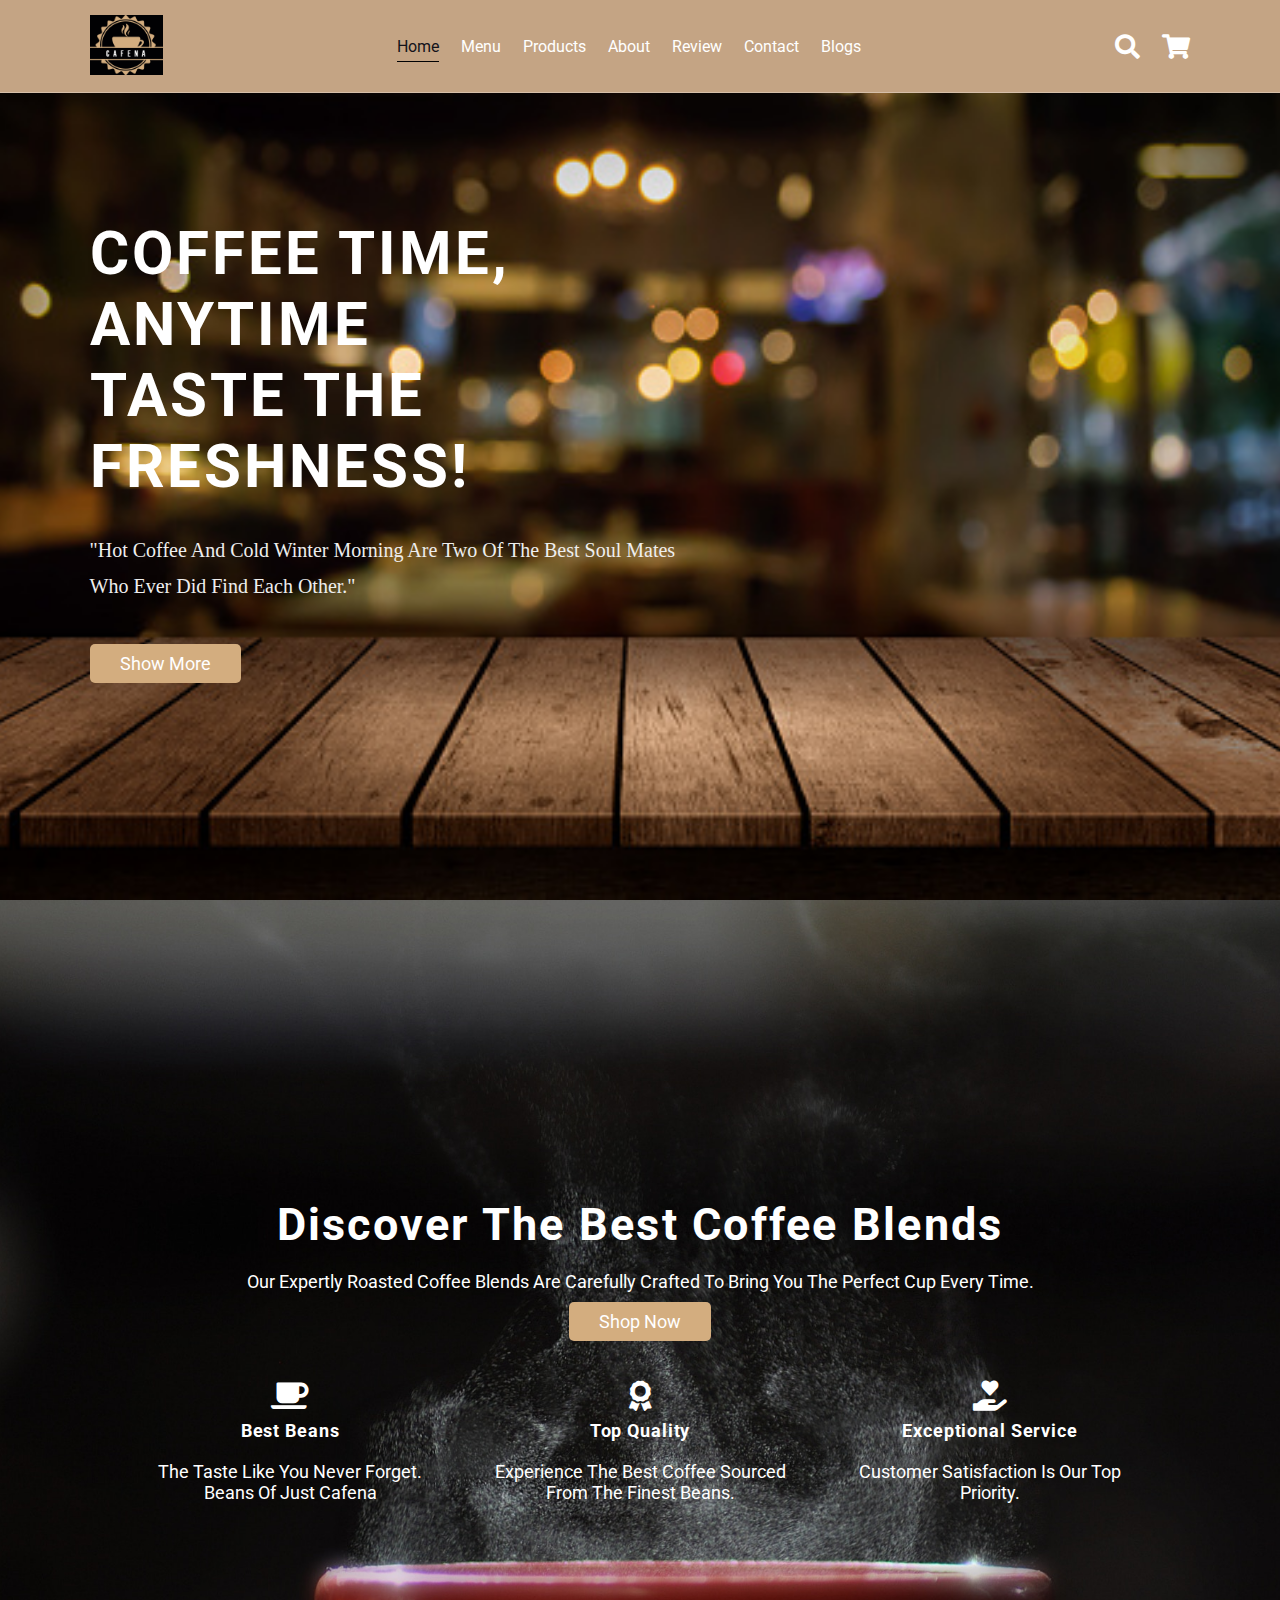
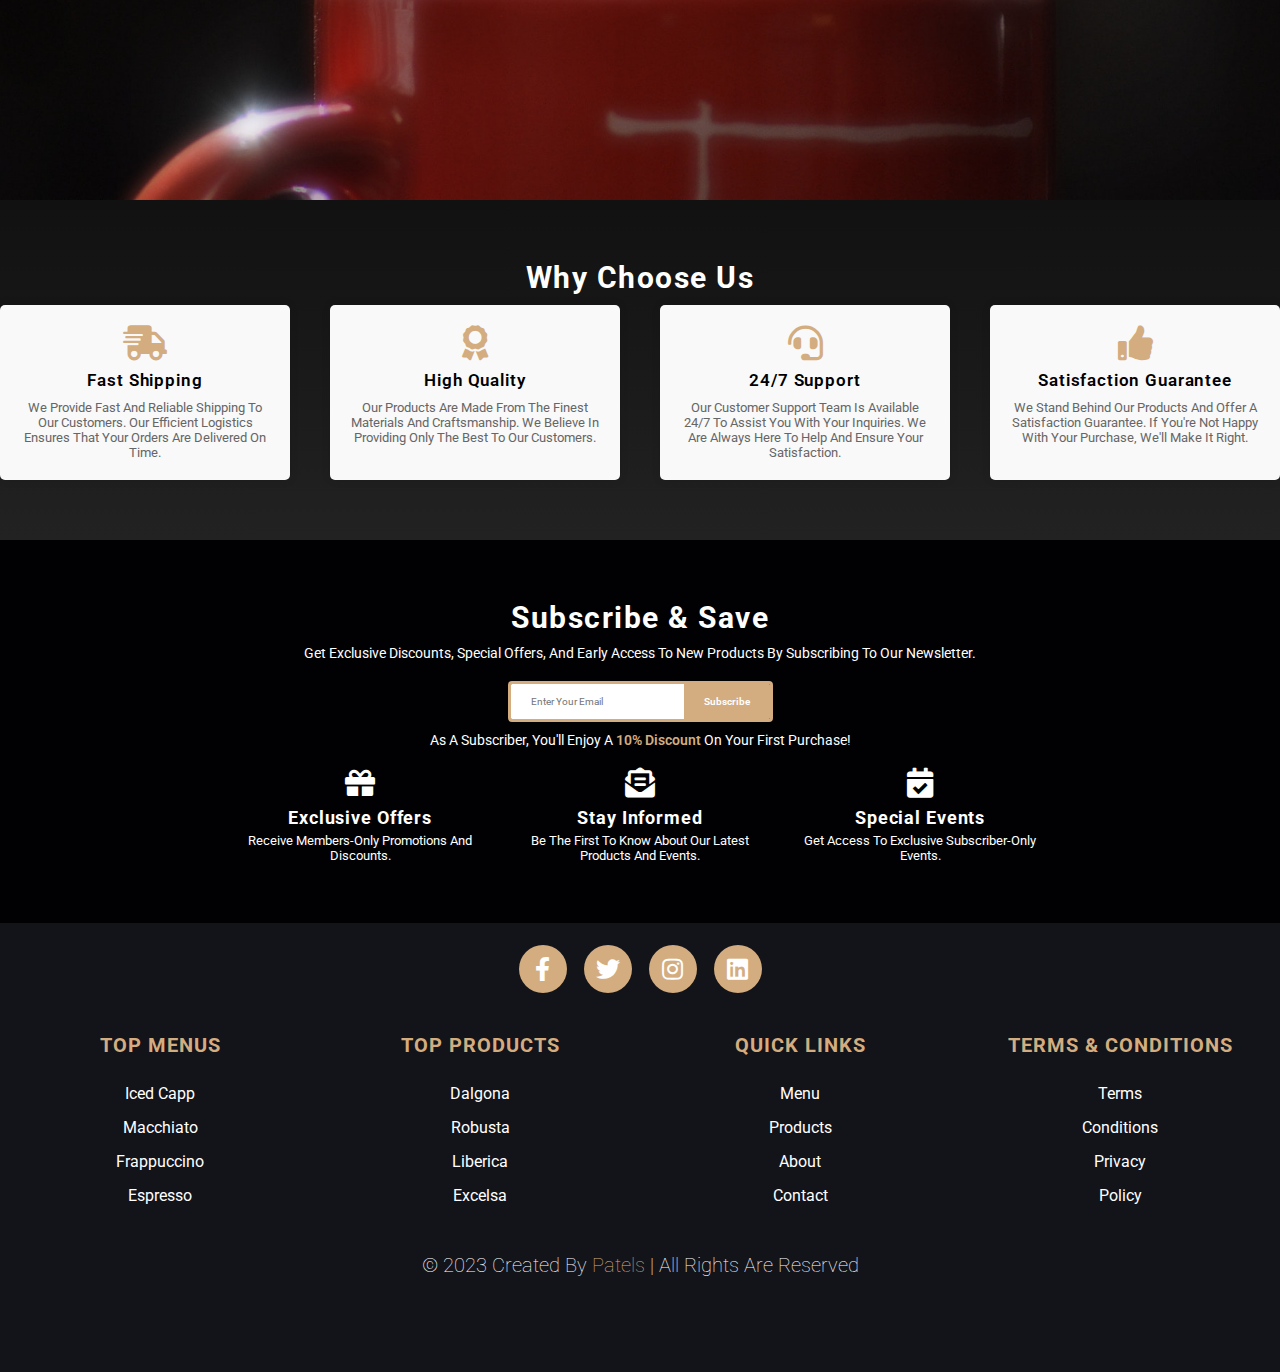
<file: index.html>
<!DOCTYPE html>
<html lang="en">

<head>
    <meta charset="UTF-8">
    <meta http-equiv="X-UA-Compatible" content="IE=edge">
    <meta name="viewport" content="width=device-width, initial-scale=1.0">
    <title>Cafena</title>

    <link rel="icon" type="image/x-icon" href="images/logo.png">
    <!-- font awesome cdn link  -->
    <link rel="stylesheet" href="https://cdnjs.cloudflare.com/ajax/libs/font-awesome/5.15.4/css/all.min.css">
    <!-- custom css file link  -->
    <link rel="stylesheet" href="css/style.css">

</head>

<body>

    <!-- header section starts  -->
    <header class="header">

        <a href="#" class="logo">
            <img src="images/logo.png" alt="">
        </a>

        <nav class="navbar">
            <a href="#" class="active">home</a>
            <a href="menu.html">menu</a>
            <a href="products.html">products</a>
            <a href="about.html">about</a>
            <a href="review.html">review</a>
            <a href="contact.html">contact</a>
            <a href="blog.html">blogs</a>
        </nav>

        <div class="icons">
            <div class="fas fa-search" id="search-btn"></div>
            <div class="fas fa-shopping-cart" id="cart-btn"></div>
            <div class="fas fa-bars" id="menu-btn"></div>
        </div>

        <div class="search-form">
            <input type="search" id="search-box" placeholder="search here...">
            <label for="search-box" class="fas fa-search"></label>
        </div>

        <div class="cart-items-container">
            <div class="cart-item">
                <span class="fas fa-times"></span>
                <img src="images/cart-item-1.png" alt="">
                <div class="content">
                    <h3>cart item 01</h3>
                    <div class="price">$16.99/-</div>
                </div>
            </div>
            <div class="cart-item">
                <span class="fas fa-times"></span>
                <img src="images/cart-item-2.png" alt="">
                <div class="content">
                    <h3>cart item 02</h3>
                    <div class="price">$16.99/-</div>
                </div>
            </div>
            <div class="cart-item">
                <span class="fas fa-times"></span>
                <img src="images/cart-item-3.png" alt="">
                <div class="content">
                    <h3>cart item 03</h3>
                    <div class="price">$16.99/-</div>
                </div>
            </div>
            <div class="cart-item">
                <span class="fas fa-times"></span>
                <img src="images/cart-item-4.png" alt="">
                <div class="content">
                    <h3>cart item 04</h3>
                    <div class="price">$16.99/-</div>
                </div>
            </div>
            <a href="#" class="btn">checkout now</a>
        </div>

    </header>
    <!-- header section ends -->


    <!-- home section starts  -->
    <section class="home" id="home">
        <div class="content">
            <h3>Coffee time, anytime</h3>
            <h3>Taste the freshness!</h3>
            <p>"Hot Coffee and Cold Winter Morning are two of the best soul mates who ever did find each other."</p>
            <a href="#" class="btn">Show More</a>
        </div>
    </section>
    <!-- home section ends -->

    <section class="hero">
        <div class="container">
            <div class="hero-content">
                <h1>Discover the Best Coffee Blends</h1>
                <p>Our expertly roasted coffee blends are carefully crafted to bring you the perfect cup every time.</p>
                <button class="btn btn-primary">Shop Now</button>
                <div class="hero-info">
                    <div class="hero-info-item">
                        <i class="fas fa-coffee"></i>
                        <h3>Best Beans</h3>
                        <p>The taste like you never forget. Beans of just Cafena</p>
                    </div>
                    <div class="hero-info-item">
                        <i class="fas fa-award"></i>
                        <h3>Top Quality</h3>
                        <p>Experience the best coffee sourced from the finest beans.</p>
                    </div>
                    <div class="hero-info-item">
                        <i class="fas fa-hand-holding-heart"></i>
                        <h3>Exceptional Service</h3>
                        <p>Customer satisfaction is our top priority.</p>
                    </div>
                </div>
            </div>
        </div>
    </section>
    <!-- End of Hero Section -->

    <!-- Why Choose Us Section -->
    <section class="why-choose-us">
        <div class="container">
            <h2 class="why-choose-us-title">Why Choose Us</h2>
            <div class="features-grid">
                <div class="feature">
                    <i class="icon fas fa-shipping-fast"></i>
                    <h3 class="feature-title">Fast Shipping</h3>
                    <p class="feature-description">We provide fast and reliable shipping to our customers. Our efficient
                        logistics ensures that your orders are delivered on time.</p>
                </div>
                <div class="feature">
                    <i class="icon fas fa-award"></i>
                    <h3 class="feature-title">High Quality</h3>
                    <p class="feature-description">Our products are made from the finest materials and craftsmanship. We
                        believe in providing only the best to our customers.</p>
                </div>
                <div class="feature">
                    <i class="icon fas fa-headset"></i>
                    <h3 class="feature-title">24/7 Support</h3>
                    <p class="feature-description">Our customer support team is available 24/7 to assist you with your
                        inquiries. We are always here to help and ensure your satisfaction.</p>
                </div>
                <div class="feature">
                    <i class="icon fas fa-thumbs-up"></i>
                    <h3 class="feature-title">Satisfaction Guarantee</h3>
                    <p class="feature-description">We stand behind our products and offer a satisfaction guarantee. If
                        you're not happy with your purchase, we'll make it right.</p>
                </div>
            </div>
        </div>
    </section>
    <!-- End of Why Choose Us Section -->



    <!-- Subscription Section -->
    <section class="subscription">
        <div class="container">
            <div class="subscription-content">
                <h2 class="subscription-title">Subscribe & Save</h2>
                <p class="subscription-description">Get exclusive discounts, special offers, and early access to new
                    products by subscribing to our newsletter.</p>
                <form class="subscription-form">
                    <div class="subscription-input-group">
                        <input class="subscription-input" type="email" placeholder="Enter your email" required>
                        <button class="subscription-button" type="submit">Subscribe</button>
                    </div>
                </form>
                <p class="subscription-benefit">As a subscriber, you'll enjoy a <span class="highlight">10%
                        discount</span> on your first purchase!</p>
                <div class="subscription-info">
                    <div class="subscription-info-item">
                        <i class="fas fa-gift"></i>
                        <h3>Exclusive Offers</h3>
                        <p>Receive members-only promotions and discounts.</p>
                    </div>
                    <div class="subscription-info-item">
                        <i class="fas fa-envelope-open-text"></i>
                        <h3>Stay Informed</h3>
                        <p>Be the first to know about our latest products and events.</p>
                    </div>
                    <div class="subscription-info-item">
                        <i class="fas fa-calendar-check"></i>
                        <h3>Special Events</h3>
                        <p>Get access to exclusive subscriber-only events.</p>
                    </div>
                </div>
            </div>
        </div>
    </section>
    <!-- End of Subscription Section -->


    <!-- footer section starts  -->
    <section class="footer">
        <div class="social-icons">
            <a href="#" class="fab fa-facebook-f"></a>
            <a href="#" class="fab fa-twitter"></a>
            <a href="#" class="fab fa-instagram"></a>
            <a href="#" class="fab fa-linkedin"></a>
        </div>
        <div class="footer-col">
            <h4>Top Menus</h4>
            <li><a href="#">Iced Capp</a></li>
            <li><a href="#">Macchiato</a></li>
            <li><a href="#">Frappuccino</a></li>
            <li><a href="#">Espresso</a></li>
        </div>
        <div class="footer-col">
            <h4>Top Products</h4>
            <li><a href="#">Dalgona</a></li>
            <li><a href="#">Robusta</a></li>
            <li><a href="#">Liberica</a></li>
            <li><a href="#">Excelsa</a></li>
        </div>
        <div class="footer-col">
            <h4>Quick Links</h4>
            <li><a href="menu.html">Menu</a></li>
            <li><a href="products.html">Products</a></li>
            <li><a href="about.html">About</a></li>
            <li><a href="contact.html">Contact</a></li>
        </div>
        <div class="footer-col">
            <h4>Terms & Conditions</h4>
            <li><a href="#">Terms</a></li>
            <li><a href="#">Conditions</a></li>
            <li><a href="#">Privacy</a></li>
            <li><a href="#">Policy</a></li>
        </div>
        <div class="credit">&copy 2023 created by <span>Patels</span> | All Rights are reserved</div>
    </section>
    <!-- footer section ends -->

    <!-- custom js file link  -->
    <script src="js/script.js"></script>

</body>

</html>
</file>
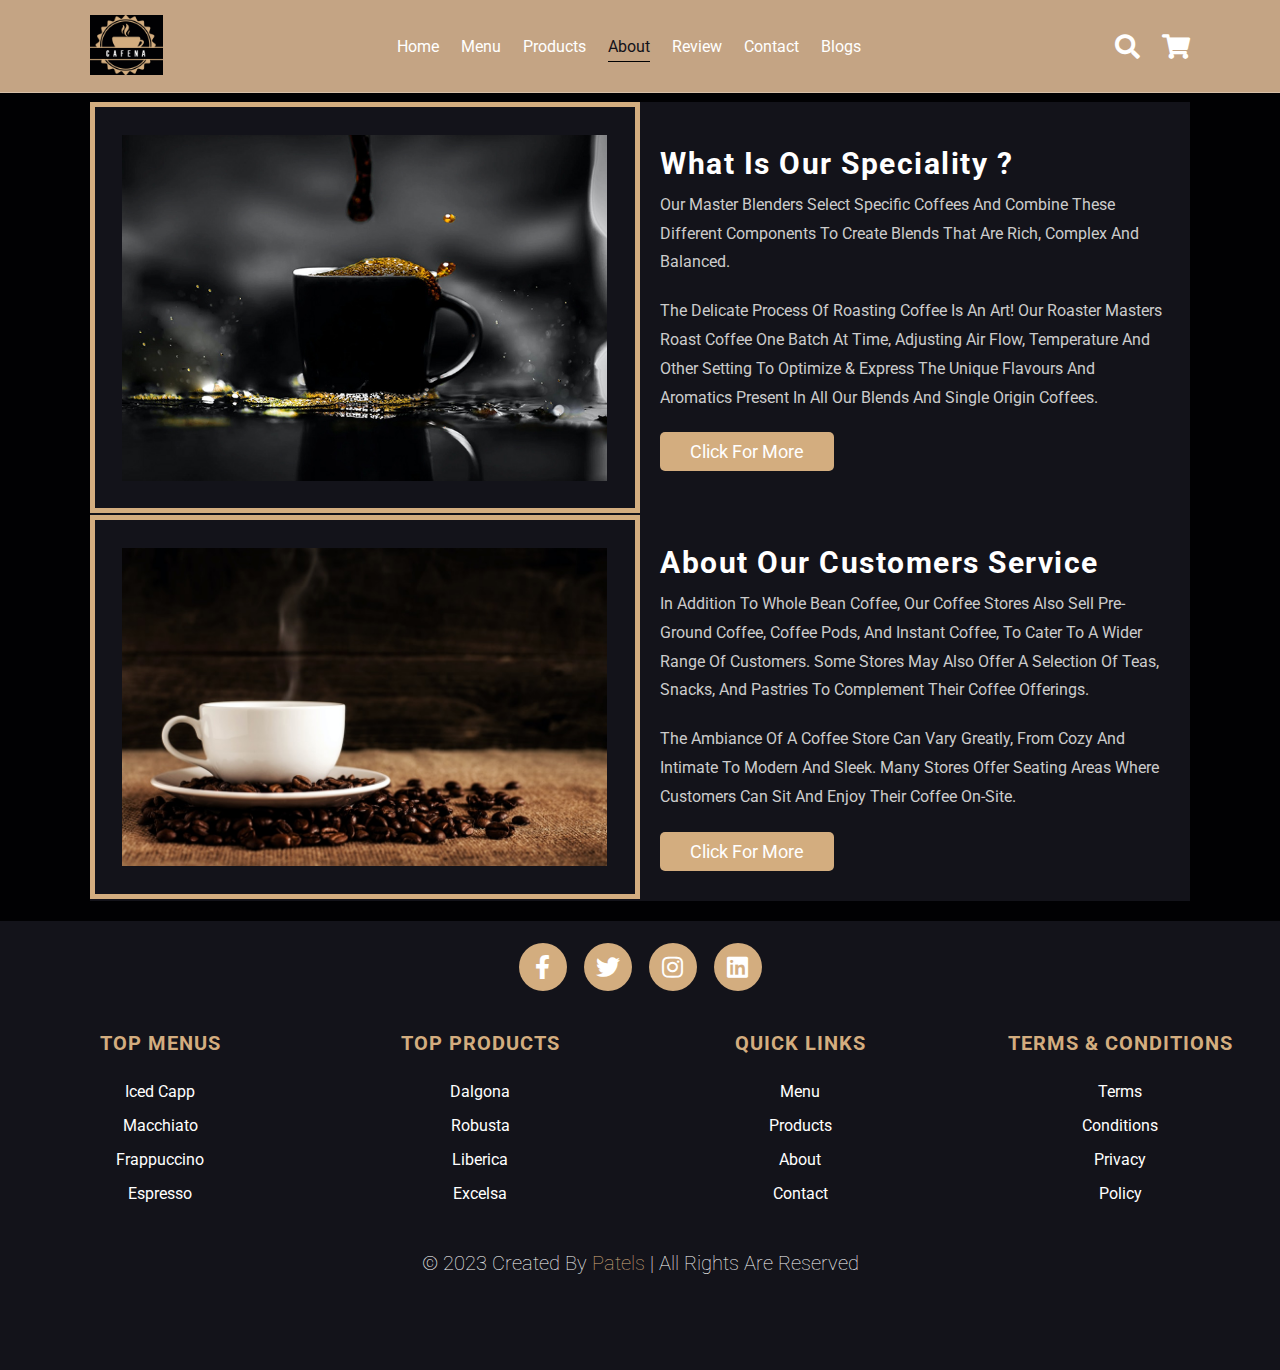
<file: about.html>
<!DOCTYPE html>
<html lang="en">

<head>
    <meta charset="UTF-8">
    <meta http-equiv="X-UA-Compatible" content="IE=edge">
    <meta name="viewport" content="width=device-width, initial-scale=1.0">
    <title>Cafena</title>

    <link rel="icon" type="image/x-icon" href="images/logo.png">
    <!-- font awesome cdn link  -->
    <link rel="stylesheet" href="https://cdnjs.cloudflare.com/ajax/libs/font-awesome/5.15.4/css/all.min.css">

    <!-- custom css file link  -->
    <link rel="stylesheet" href="css/style.css">

</head>

<body>

    <!-- header section starts  -->

    <header class="header">

        <a href="#" class="logo">
            <img src="images/logo.png" alt="">
        </a>

        <nav class="navbar">
            <a href="index.html">home</a>
            <a href="menu.html">menu</a>
            <a href="products.html">products</a>
            <a href="#" class="active">about</a>
            <a href="review.html">review</a>
            <a href="contact.html">contact</a>
            <a href="blog.html">blogs</a>
        </nav>

        <div class="icons">
            <div class="fas fa-search" id="search-btn"></div>
            <div class="fas fa-shopping-cart" id="cart-btn"></div>
            <div class="fas fa-bars" id="menu-btn"></div>
        </div>

        <div class="search-form">
            <input type="search" id="search-box" placeholder="search here...">
            <label for="search-box" class="fas fa-search"></label>
        </div>

        <div class="cart-items-container">
            <div class="cart-item">
                <span class="fas fa-times"></span>
                <img src="images/cart-item-1.png" alt="">
                <div class="content">
                    <h3>cart item 01</h3>
                    <div class="price">$16.99/-</div>
                </div>
            </div>
            <div class="cart-item">
                <span class="fas fa-times"></span>
                <img src="images/cart-item-2.png" alt="">
                <div class="content">
                    <h3>cart item 02</h3>
                    <div class="price">$16.99/-</div>
                </div>
            </div>
            <div class="cart-item">
                <span class="fas fa-times"></span>
                <img src="images/cart-item-3.png" alt="">
                <div class="content">
                    <h3>cart item 03</h3>
                    <div class="price">$16.99/-</div>
                </div>
            </div>
            <div class="cart-item">
                <span class="fas fa-times"></span>
                <img src="images/cart-item-4.png" alt="">
                <div class="content">
                    <h3>cart item 04</h3>
                    <div class="price">$16.99/-</div>
                </div>
            </div>
            <a href="#" class="btn">checkout now</a>
        </div>

    </header>

    <!-- header section ends -->

    <!-- about section starts  -->

    <section class="about" id="about">

        <h1 class="heading"> <span>about</span> us </h1>

        <div class="row">

            <div class="image">
                <img src="images/about-img.jpeg" alt="">
            </div>

            <div class="content">
                <h3>What is our Speciality ?</h3>
                <p>Our Master Blenders select specific coffees and combine these different components to create blends
                    that are rich, complex and balanced.</p>
                <p>The delicate process of roasting coffee is an art! Our Roaster Masters roast coffee one batch at
                    time, adjusting air flow, temperature and other setting to optimize & express the unique flavours
                    and aromatics present in all our blends and single origin coffees.</p>
                <a href="#" class="btn">Click For More</a>
            </div>

            <div class="image">
                <img src="./images/coffe cup.jpg" alt="">
            </div>

            <div class="content">
                <h3>About Our Customers Service</h3>
                <p>In addition to whole bean coffee, our coffee stores also sell pre-ground coffee, coffee pods, and
                    instant coffee, to cater to a wider range of customers. Some stores may also offer a selection of
                    teas, snacks, and pastries to complement their coffee offerings.</p>
                <p>The ambiance of a coffee store can vary greatly, from cozy and intimate to modern and sleek. Many
                    stores offer seating areas where customers can sit and enjoy their coffee on-site.</p>
                <a href="#" class="btn">Click For More</a>
            </div>

        </div>

    </section>

    <!-- about section ends -->

    <!-- footer section starts  -->
    <section class="footer">
        <div class="social-icons">
            <a href="#" class="fab fa-facebook-f"></a>
            <a href="#" class="fab fa-twitter"></a>
            <a href="#" class="fab fa-instagram"></a>
            <a href="#" class="fab fa-linkedin"></a>
        </div>
        <div class="footer-col">
            <h4>Top Menus</h4>
            <li><a href="#">Iced Capp</a></li>
            <li><a href="#">Macchiato</a></li>
            <li><a href="#">Frappuccino</a></li>
            <li><a href="#">Espresso</a></li>
        </div>
        <div class="footer-col">
            <h4>Top Products</h4>
            <li><a href="#">Dalgona</a></li>
            <li><a href="#">Robusta</a></li>
            <li><a href="#">Liberica</a></li>
            <li><a href="#">Excelsa</a></li>
        </div>
        <div class="footer-col">
            <h4>Quick Links</h4>
            <li><a href="menu.html">Menu</a></li>
            <li><a href="products.html">Products</a></li>
            <li><a href="about.html">About</a></li>
            <li><a href="contact.html">Contact</a></li>
        </div>
        <div class="footer-col">
            <h4>Terms & Conditions</h4>
            <li><a href="#">Terms</a></li>
            <li><a href="#">Conditions</a></li>
            <li><a href="#">Privacy</a></li>
            <li><a href="#">Policy</a></li>
        </div>
        <div class="credit">&copy 2023 created by <span>Patels</span> | All Rights are reserved</div>
    </section>
    <!-- footer section ends -->
    <!-- custom js file link  -->
    <script src="js/script.js"></script>

</body>

</html>
</file>
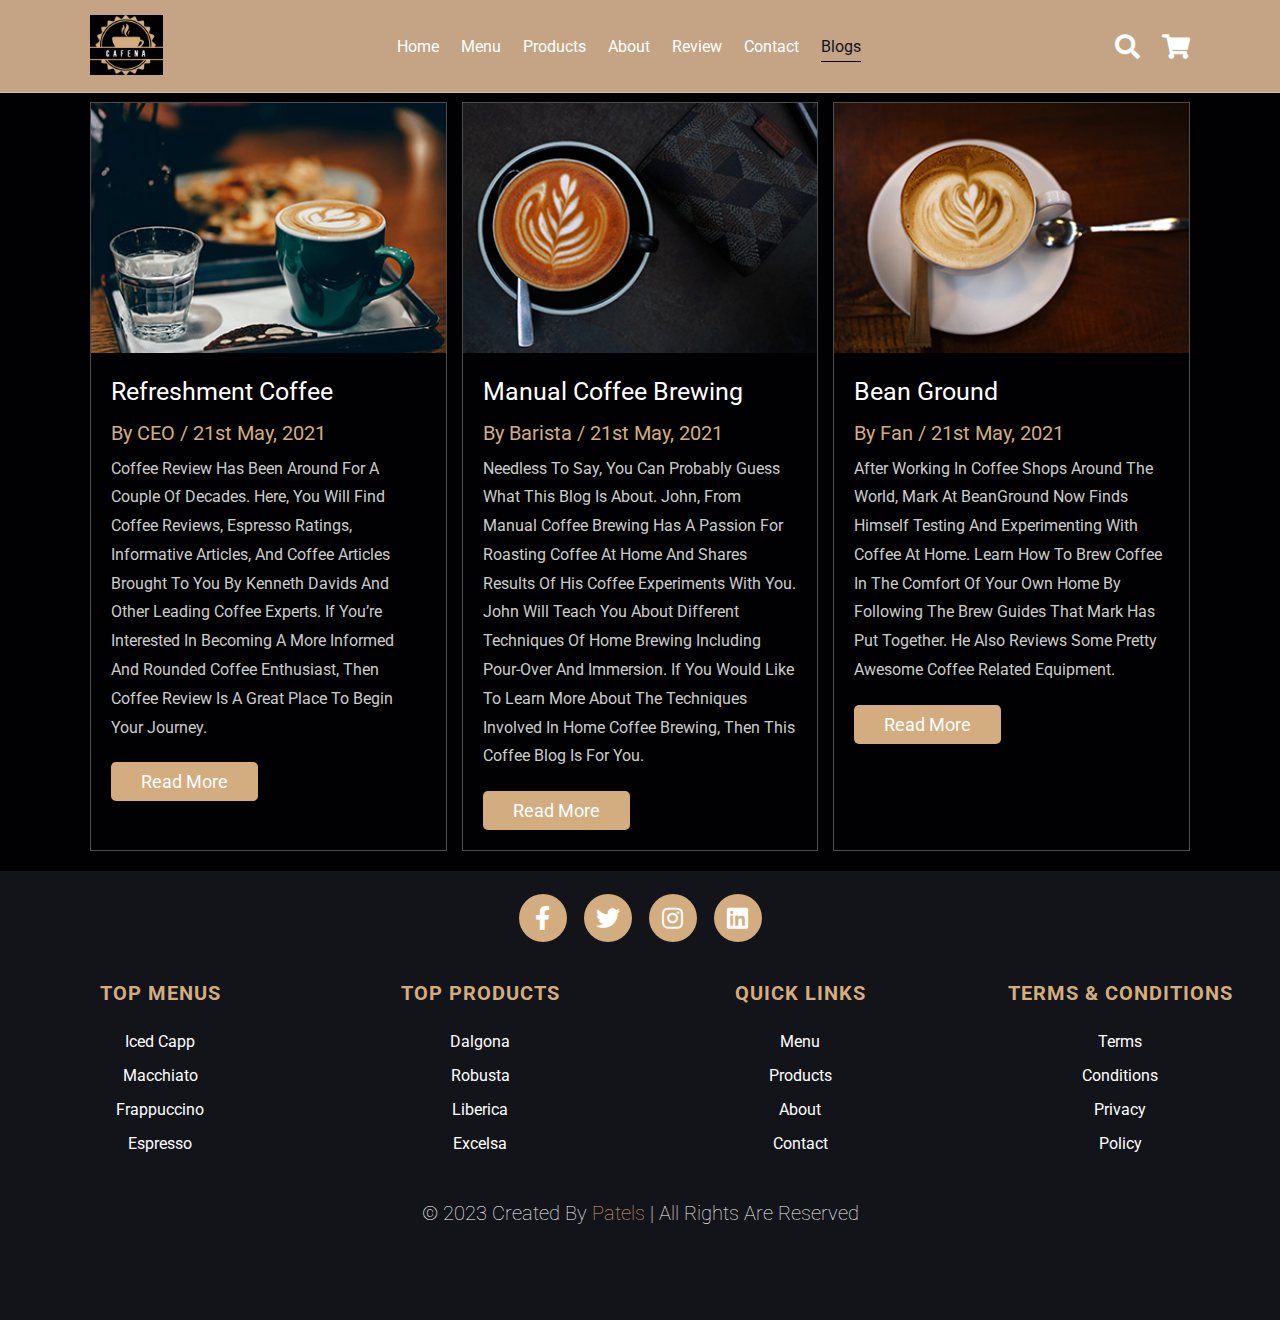
<file: blog.html>
<!DOCTYPE html>
<html lang="en">

<head>
    <meta charset="UTF-8">
    <meta http-equiv="X-UA-Compatible" content="IE=edge">
    <meta name="viewport" content="width=device-width, initial-scale=1.0">
    <title>Cafena</title>

    <link rel="icon" type="image/x-icon" href="images/logo.png">
    <!-- font awesome cdn link  -->
    <link rel="stylesheet" href="https://cdnjs.cloudflare.com/ajax/libs/font-awesome/5.15.4/css/all.min.css">

    <!-- custom css file link  -->
    <link rel="stylesheet" href="css/style.css">

</head>

<body>

    <!-- header section starts  -->

    <header class="header">

        <a href="#" class="logo">
            <img src="images/logo.png" alt="">
        </a>

        <nav class="navbar">
            <a href="index.html">home</a>
            <a href="menu.html">menu</a>
            <a href="products.html">products</a>
            <a href="about.html">about</a>
            <a href="review.html">review</a>
            <a href="contact.html">contact</a>
            <a href="#" class="active">blogs</a>
        </nav>

        <div class="icons">
            <div class="fas fa-search" id="search-btn"></div>
            <div class="fas fa-shopping-cart" id="cart-btn"></div>
            <div class="fas fa-bars" id="menu-btn"></div>
        </div>

        <div class="search-form">
            <input type="search" id="search-box" placeholder="search here...">
            <label for="search-box" class="fas fa-search"></label>
        </div>

        <div class="cart-items-container">
            <div class="cart-item">
                <span class="fas fa-times"></span>
                <img src="images/cart-item-1.png" alt="">
                <div class="content">
                    <h3>cart item 01</h3>
                    <div class="price">$16.99/-</div>
                </div>
            </div>
            <div class="cart-item">
                <span class="fas fa-times"></span>
                <img src="images/cart-item-2.png" alt="">
                <div class="content">
                    <h3>cart item 02</h3>
                    <div class="price">$16.99/-</div>
                </div>
            </div>
            <div class="cart-item">
                <span class="fas fa-times"></span>
                <img src="images/cart-item-3.png" alt="">
                <div class="content">
                    <h3>cart item 03</h3>
                    <div class="price">$16.99/-</div>
                </div>
            </div>
            <div class="cart-item">
                <span class="fas fa-times"></span>
                <img src="images/cart-item-4.png" alt="">
                <div class="content">
                    <h3>cart item 04</h3>
                    <div class="price">$16.99/-</div>
                </div>
            </div>
            <a href="#" class="btn">checkout now</a>
        </div>

    </header>

    <!-- header section ends -->

    <!-- blogs section starts  -->

    <section class="blogs" id="blogs">

        <h1 class="heading"> our <span>blogs</span> </h1>

        <div class="box-container">

            <div class="box">
                <div class="image">
                    <img src="images/blog-1.jpeg" alt="">
                </div>
                <div class="content">
                    <a href="#" class="title">Refreshment coffee</a>
                    <span>by CEO / 21st may, 2021</span>
                    <p>Coffee Review has been around for a couple of decades. Here, you will find coffee reviews,
                        espresso ratings, informative articles, and coffee articles brought to you by Kenneth Davids and
                        other leading coffee experts. If you’re interested in becoming a more informed and rounded
                        coffee enthusiast, then Coffee Review is a great place to begin your journey.</p>
                    <a href="#" class="btn">read more</a>
                </div>
            </div>

            <div class="box">
                <div class="image">
                    <img src="images/blog-2.jpeg" alt="">
                </div>
                <div class="content">
                    <a href="#" class="title">Manual Coffee Brewing</a>
                    <span>by barista / 21st may, 2021</span>
                    <p>Needless to say, you can probably guess what this blog is about. John, from Manual Coffee Brewing
                        has a passion for roasting coffee at home and shares results of his coffee experiments with you.
                        John will teach you about different techniques of home brewing including pour-over and
                        immersion. If you would like to learn more about the techniques involved in home coffee brewing,
                        then this coffee blog is for you.</p>
                    <a href="#" class="btn">read more</a>
                </div>
            </div>

            <div class="box">
                <div class="image">
                    <img src="images/blog-3.jpeg" alt="">
                </div>
                <div class="content">
                    <a href="#" class="title">Bean Ground</a>
                    <span>by fan / 21st may, 2021</span>
                    <p>After working in coffee shops around the world, Mark at BeanGround now finds himself testing and
                        experimenting with coffee at home. Learn how to brew coffee in the comfort of your own home by
                        following the brew guides that Mark has put together. He also reviews some pretty awesome coffee
                        related equipment.</p>
                    <a href="#" class="btn">read more</a>
                </div>
            </div>

        </div>

    </section>

    <!-- blogs section ends -->

    <!-- footer section starts  -->
    <section class="footer">
        <div class="social-icons">
            <a href="#" class="fab fa-facebook-f"></a>
            <a href="#" class="fab fa-twitter"></a>
            <a href="#" class="fab fa-instagram"></a>
            <a href="#" class="fab fa-linkedin"></a>
        </div>
        <div class="footer-col">
            <h4>Top Menus</h4>
            <li><a href="#">Iced Capp</a></li>
            <li><a href="#">Macchiato</a></li>
            <li><a href="#">Frappuccino</a></li>
            <li><a href="#">Espresso</a></li>
        </div>
        <div class="footer-col">
            <h4>Top Products</h4>
            <li><a href="#">Dalgona</a></li>
            <li><a href="#">Robusta</a></li>
            <li><a href="#">Liberica</a></li>
            <li><a href="#">Excelsa</a></li>
        </div>
        <div class="footer-col">
            <h4>Quick Links</h4>
            <li><a href="menu.html">Menu</a></li>
            <li><a href="products.html">Products</a></li>
            <li><a href="about.html">About</a></li>
            <li><a href="contact.html">Contact</a></li>
        </div>
        <div class="footer-col">
            <h4>Terms & Conditions</h4>
            <li><a href="#">Terms</a></li>
            <li><a href="#">Conditions</a></li>
            <li><a href="#">Privacy</a></li>
            <li><a href="#">Policy</a></li>
        </div>
        <div class="credit">&copy 2023 created by <span>Patels</span> | All Rights are reserved</div>
    </section>
    <!-- footer section ends -->

    <!-- custom js file link  -->
    <script src="js/script.js"></script>

</body>

</html>
</file>
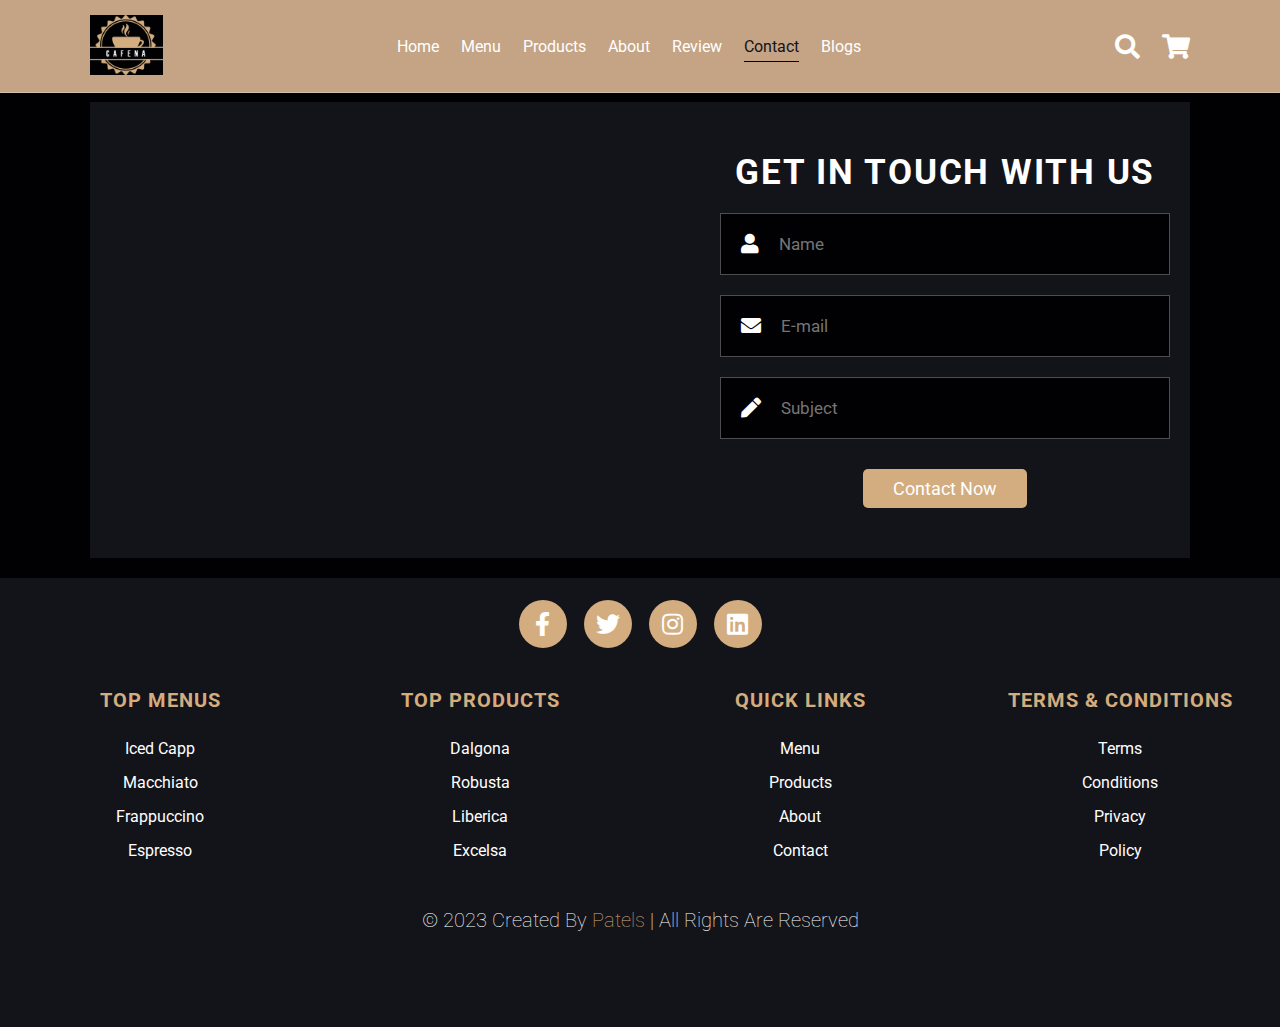
<file: contact.html>
<!DOCTYPE html>
<html lang="en">

<head>
    <meta charset="UTF-8">
    <meta http-equiv="X-UA-Compatible" content="IE=edge">
    <meta name="viewport" content="width=device-width, initial-scale=1.0">
    <title>Cafena</title>

    <link rel="icon" type="image/x-icon" href="images/logo.png">
    <!-- font awesome cdn link  -->
    <link rel="stylesheet" href="https://cdnjs.cloudflare.com/ajax/libs/font-awesome/5.15.4/css/all.min.css">

    <!-- custom css file link  -->
    <link rel="stylesheet" href="css/style.css">

</head>

<body>

    <!-- header section starts  -->

    <header class="header">

        <a href="#" class="logo">
            <img src="images/logo.png" alt="">
        </a>

        <nav class="navbar">
            <a href="index.html">home</a>
            <a href="menu.html">menu</a>
            <a href="products.html">products</a>
            <a href="about.html">about</a>
            <a href="review.html">review</a>
            <a href="#" class="active">contact</a>
            <a href="blog.html">blogs</a>
        </nav>

        <div class="icons">
            <div class="fas fa-search" id="search-btn"></div>
            <div class="fas fa-shopping-cart" id="cart-btn"></div>
            <div class="fas fa-bars" id="menu-btn"></div>
        </div>

        <div class="search-form">
            <input type="search" id="search-box" placeholder="search here...">
            <label for="search-box" class="fas fa-search"></label>
        </div>

        <div class="cart-items-container">
            <div class="cart-item">
                <span class="fas fa-times"></span>
                <img src="images/cart-item-1.png" alt="">
                <div class="content">
                    <h3>cart item 01</h3>
                    <div class="price">$16.99/-</div>
                </div>
            </div>
            <div class="cart-item">
                <span class="fas fa-times"></span>
                <img src="images/cart-item-2.png" alt="">
                <div class="content">
                    <h3>cart item 02</h3>
                    <div class="price">$16.99/-</div>
                </div>
            </div>
            <div class="cart-item">
                <span class="fas fa-times"></span>
                <img src="images/cart-item-3.png" alt="">
                <div class="content">
                    <h3>cart item 03</h3>
                    <div class="price">$16.99/-</div>
                </div>
            </div>
            <div class="cart-item">
                <span class="fas fa-times"></span>
                <img src="images/cart-item-4.png" alt="">
                <div class="content">
                    <h3>cart item 04</h3>
                    <div class="price">$16.99/-</div>
                </div>
            </div>
            <a href="#" class="btn">checkout now</a>
        </div>

    </header>

    <!-- header section ends -->

    <!-- contact section starts  -->

    <section class="contact" id="contact">

        <h1 class="heading"> <span>contact</span> us </h1>

        <div class="row">

            <iframe
                src="https://www.google.com/maps/embed?pb=!1m18!1m12!1m3!1d2885.857035463462!2d-79.37477960738086!3d43.671943049664215!2m3!1f0!2f0!3f0!3m2!1i1024!2i768!4f13.1!3m3!1m2!1s0x89d4cb538b955555%3A0x718c47779069f22c!2sGeorgian%40ILAC!5e0!3m2!1sen!2sca!4v1681235661724!5m2!1sen!2sca"
                width="600" height="450" style="border:0;" allowfullscreen="" loading="lazy"
                referrerpolicy="no-referrer-when-downgrade"></iframe>

            <form>
                <h3>get in touch with us</h3>
                <div class="inputBox">
                    <span class="fas fa-user"></span>
                    <input type="text" placeholder="Name">
                </div>
                <div class="inputBox">
                    <span class="fas fa-envelope"></span>
                    <input type="email" placeholder="E-mail">
                </div>
                <div class="inputBox">
                    <span class="fas fa-pen"></span>
                    <input type="text" placeholder="Subject">
                </div>
                <input type="submit" value="contact now" class="btn">
            </form>

        </div>
        <script>
            document.querySelector('.contact form').addEventListener('submit', (e) => {
                e.preventDefault(); // Prevent the form from refreshing the page

                // Get the input values
                const name = document.querySelector('.contact input[type="text"]').value;
                const email = document.querySelector('.contact input[type="email"]').value;
                const subject = document.querySelector('.contact input[type="text"][placeholder="Subject"]').value;

                // Validate the input fields
                if (name && email && subject) {
                    const message = document.createElement('p');
                    message.textContent = 'Thanks for contacting us! We will get back to you soon.';
                    message.style.color = 'white';
                    message.style.marginTop = '1rem';
                    message.style.fontSize = '1.5rem'; // Add this line to increase the font size of the message

                    // Append the message below the contact button
                    document.querySelector('.contact form').appendChild(message);
                }
            });
        </script>



    </section>

    <!-- contact section ends -->

    <!-- footer section starts  -->
    <section class="footer">
        <div class="social-icons">
            <a href="#" class="fab fa-facebook-f"></a>
            <a href="#" class="fab fa-twitter"></a>
            <a href="#" class="fab fa-instagram"></a>
            <a href="#" class="fab fa-linkedin"></a>
        </div>
        <div class="footer-col">
            <h4>Top Menus</h4>
            <li><a href="#">Iced Capp</a></li>
            <li><a href="#">Macchiato</a></li>
            <li><a href="#">Frappuccino</a></li>
            <li><a href="#">Espresso</a></li>
        </div>
        <div class="footer-col">
            <h4>Top Products</h4>
            <li><a href="#">Dalgona</a></li>
            <li><a href="#">Robusta</a></li>
            <li><a href="#">Liberica</a></li>
            <li><a href="#">Excelsa</a></li>
        </div>
        <div class="footer-col">
            <h4>Quick Links</h4>
            <li><a href="menu.html">Menu</a></li>
            <li><a href="products.html">Products</a></li>
            <li><a href="about.html">About</a></li>
            <li><a href="contact.html">Contact</a></li>
        </div>
        <div class="footer-col">
            <h4>Terms & Conditions</h4>
            <li><a href="#">Terms</a></li>
            <li><a href="#">Conditions</a></li>
            <li><a href="#">Privacy</a></li>
            <li><a href="#">Policy</a></li>
        </div>
        <div class="credit">&copy 2023 created by <span>Patels</span> | All Rights are reserved</div>
    </section>
    <!-- footer section ends -->

    <!-- custom js file link  -->
    <script src="js/script.js"></script>

</body>

</html>
</file>
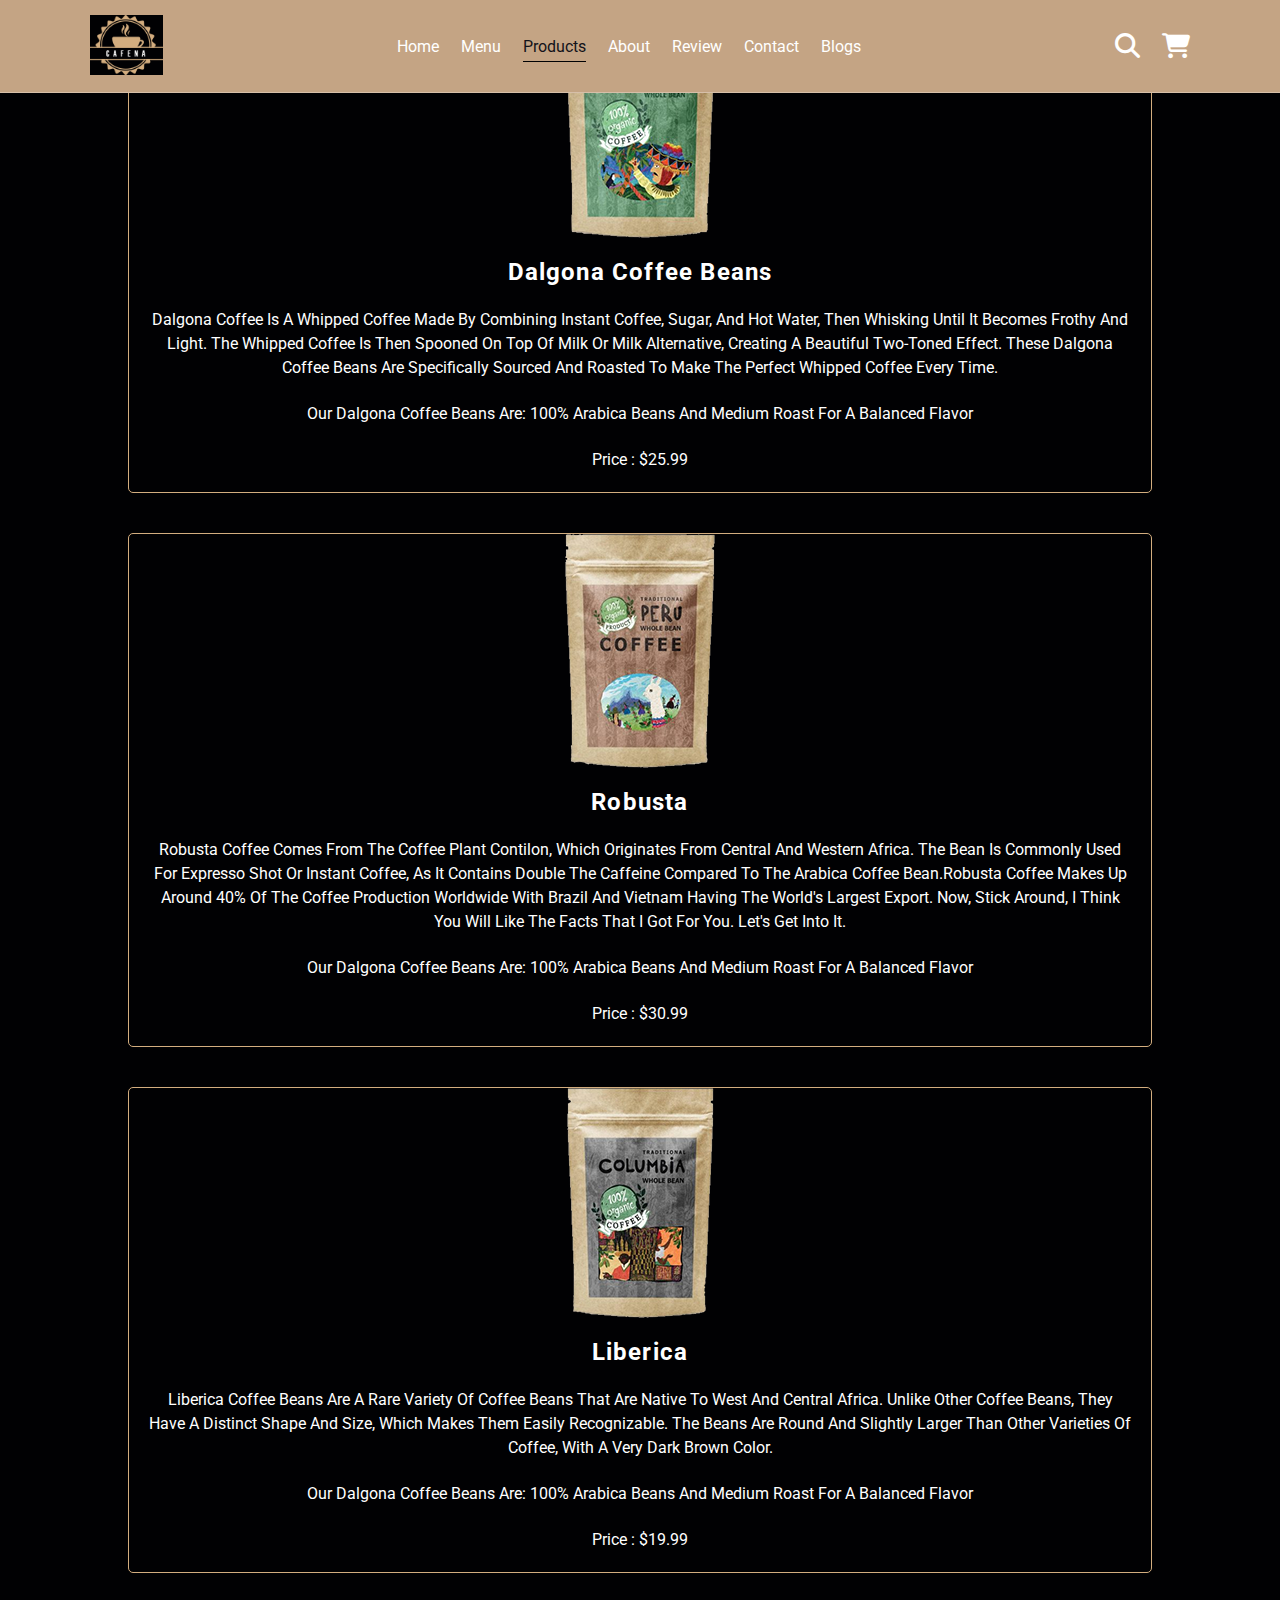
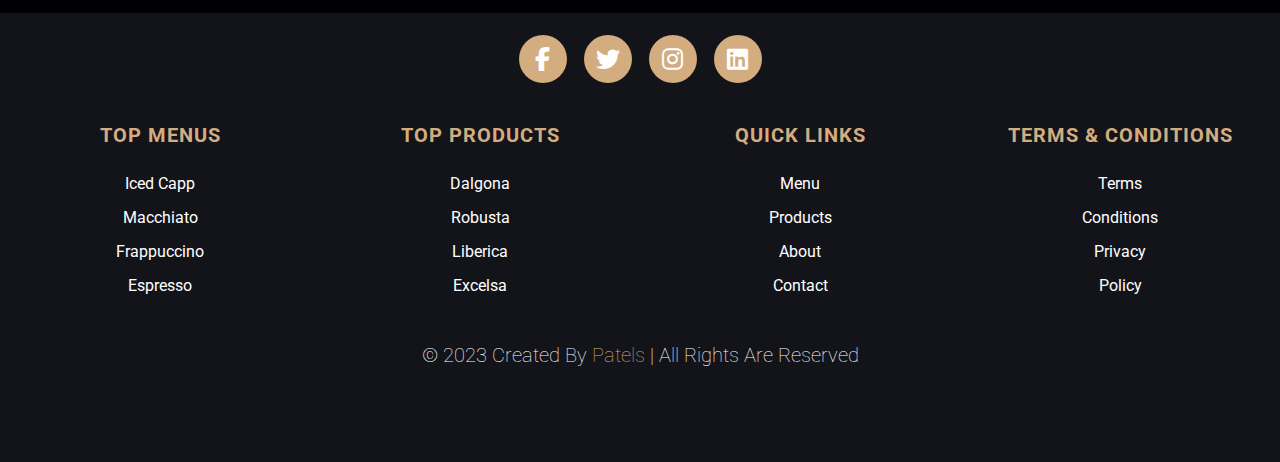
<file: descrption.html>
<!DOCTYPE html>
<html lang="en">

<head>
    <meta charset="UTF-8">
    <meta http-equiv="X-UA-Compatible" content="IE=edge">
    <meta name="viewport" content="width=device-width, initial-scale=1.0">
    <title>Coffee Beans</title>

    <link rel="icon" type="image/x-icon" href="images/logo.png">
    <!-- font awesome cdn link  -->
    <link rel="stylesheet" href="https://cdnjs.cloudflare.com/ajax/libs/font-awesome/5.15.4/css/all.min.css">
    <link rel="stylesheet" href="https://cdnjs.cloudflare.com/ajax/libs/font-awesome/6.1.0/css/all.min.css">
    <!-- custom css file link  -->
    <link rel="stylesheet" href="css/style.css">

</head>

<body>
    <!-- header section starts  -->
    <header class="header">

        <a href="#" class="logo">
            <img src="images/logo.png" alt="">
        </a>

        <nav class="navbar">
            <a href="index.html">home</a>
            <a href="menu.html">menu</a>
            <a href="products.html" class="active">products</a>
            <a href="about.html">about</a>
            <a href="review.html">review</a>
            <a href="contact.html">contact</a>
            <a href="blog.html">blogs</a>
        </nav>

        <div class="icons">
            <div class="fas fa-search" id="search-btn"></div>
            <div class="fas fa-shopping-cart" id="cart-btn"></div>
            <div class="fas fa-bars" id="menu-btn"></div>
        </div>

        <div class="search-form">
            <input type="search" id="search-box" placeholder="search here...">
            <label for="search-box" class="fas fa-search"></label>
        </div>

        <div class="cart-items-container">
            <div class="cart-item">
                <span class="fas fa-times"></span>
                <img src="images/cart-item-1.png" alt="">
                <div class="content">
                    <h3>cart item 01</h3>
                    <div class="price">$16.99/-</div>
                </div>
            </div>
            <div class="cart-item">
                <span class="fas fa-times"></span>
                <img src="images/cart-item-2.png" alt="">
                <div class="content">
                    <h3>cart item 02</h3>
                    <div class="price">$16.99/-</div>
                </div>
            </div>
            <div class="cart-item">
                <span class="fas fa-times"></span>
                <img src="images/cart-item-3.png" alt="">
                <div class="content">
                    <h3>cart item 03</h3>
                    <div class="price">$16.99/-</div>
                </div>
            </div>
            <div class="cart-item">
                <span class="fas fa-times"></span>
                <img src="images/cart-item-4.png" alt="">
                <div class="content">
                    <h3>cart item 04</h3>
                    <div class="price">$16.99/-</div>
                </div>
            </div>
            <a href="#" class="btn">checkout now</a>
        </div>

    </header>
    <!-- header section ends -->
    </header>

    <div class="container">
        <div class="product">
            <img src="images/product-1.png" alt="Dalgona Coffee Beans">
            <div class="product-details">
                <h2>Dalgona Coffee Beans</h2>
                <br></br>
                <p>Dalgona coffee is a whipped coffee made by combining instant coffee, sugar, and hot water, then
                    whisking until it becomes frothy and light. The whipped coffee is then spooned on top of milk or
                    milk alternative, creating a beautiful two-toned effect. These Dalgona coffee beans are specifically
                    sourced and roasted to make the perfect whipped coffee every time.</p>
                <br></br>
                <p>Our Dalgona Coffee Beans are: 100% Arabica beans and Medium roast for a balanced flavor</p>
                <br></br>
                <p> Price : $25.99</p>
            </div>
        </div>
        <div class="product">
            <img src="images/product-3.png" alt="Dalgona Coffee Beans">
            <div class="product-details">
                <h2>Robusta</h2>
                <br></br>
                <p>Robusta coffee comes from the coffee plant Contilon, which originates from Central and Western
                    Africa. The bean is commonly used for expresso shot or instant coffee, as it contains double the
                    caffeine compared to the Arabica coffee bean.Robusta coffee makes up around 40% of the coffee
                    production worldwide with Brazil and Vietnam having the world's largest export. Now, stick around, I
                    think you will like the facts that I got for you. Let's get into it.</p>
                <br></br>
                <p>Our Dalgona Coffee Beans are: 100% Arabica beans and Medium roast for a balanced flavor</p>
                <br></br>
                <p> Price : $30.99</p>
            </div>
        </div>
        <div class="product">
            <img src="images/product-2.png" alt="Dalgona Coffee Beans">
            <div class="product-details">
                <h2>Liberica</h2>
                <br></br>
                <p>Liberica coffee beans are a rare variety of coffee beans that are native to West and Central Africa.
                    Unlike other coffee beans, they have a distinct shape and size, which makes them easily
                    recognizable. The beans are round and slightly larger than other varieties of coffee, with a very
                    dark brown color.</p>
                <br></br>
                <p>Our Dalgona Coffee Beans are: 100% Arabica beans and Medium roast for a balanced flavor</p>
                <br></br>
                <p> Price : $19.99</p>
            </div>
        </div>
    </div>
    <!-- footer section starts  -->
    <section class="footer">
        <div class="social-icons">
            <a href="#" class="fab fa-facebook-f"></a>
            <a href="#" class="fab fa-twitter"></a>
            <a href="#" class="fab fa-instagram"></a>
            <a href="#" class="fab fa-linkedin"></a>
        </div>
        <div class="footer-col">
            <h4>Top Menus</h4>
            <li><a href="#">Iced Capp</a></li>
            <li><a href="#">Macchiato</a></li>
            <li><a href="#">Frappuccino</a></li>
            <li><a href="#">Espresso</a></li>
        </div>
        <div class="footer-col">
            <h4>Top Products</h4>
            <li><a href="#">Dalgona</a></li>
            <li><a href="#">Robusta</a></li>
            <li><a href="#">Liberica</a></li>
            <li><a href="#">Excelsa</a></li>
        </div>
        <div class="footer-col">
            <h4>Quick Links</h4>
            <li><a href="menu.html">Menu</a></li>
            <li><a href="products.html">Products</a></li>
            <li><a href="about.html">About</a></li>
            <li><a href="contact.html">Contact</a></li>
        </div>
        <div class="footer-col">
            <h4>Terms & Conditions</h4>
            <li><a href="#">Terms</a></li>
            <li><a href="#">Conditions</a></li>
            <li><a href="#">Privacy</a></li>
            <li><a href="#">Policy</a></li>
        </div>
        <div class="credit">&copy 2023 created by <span>Patels</span> | All Rights are reserved</div>
    </section>
    <!-- footer section ends -->

    <!-- custom js file link  -->
    <script src="js/script.js"></script>
</body>

</html>
</file>
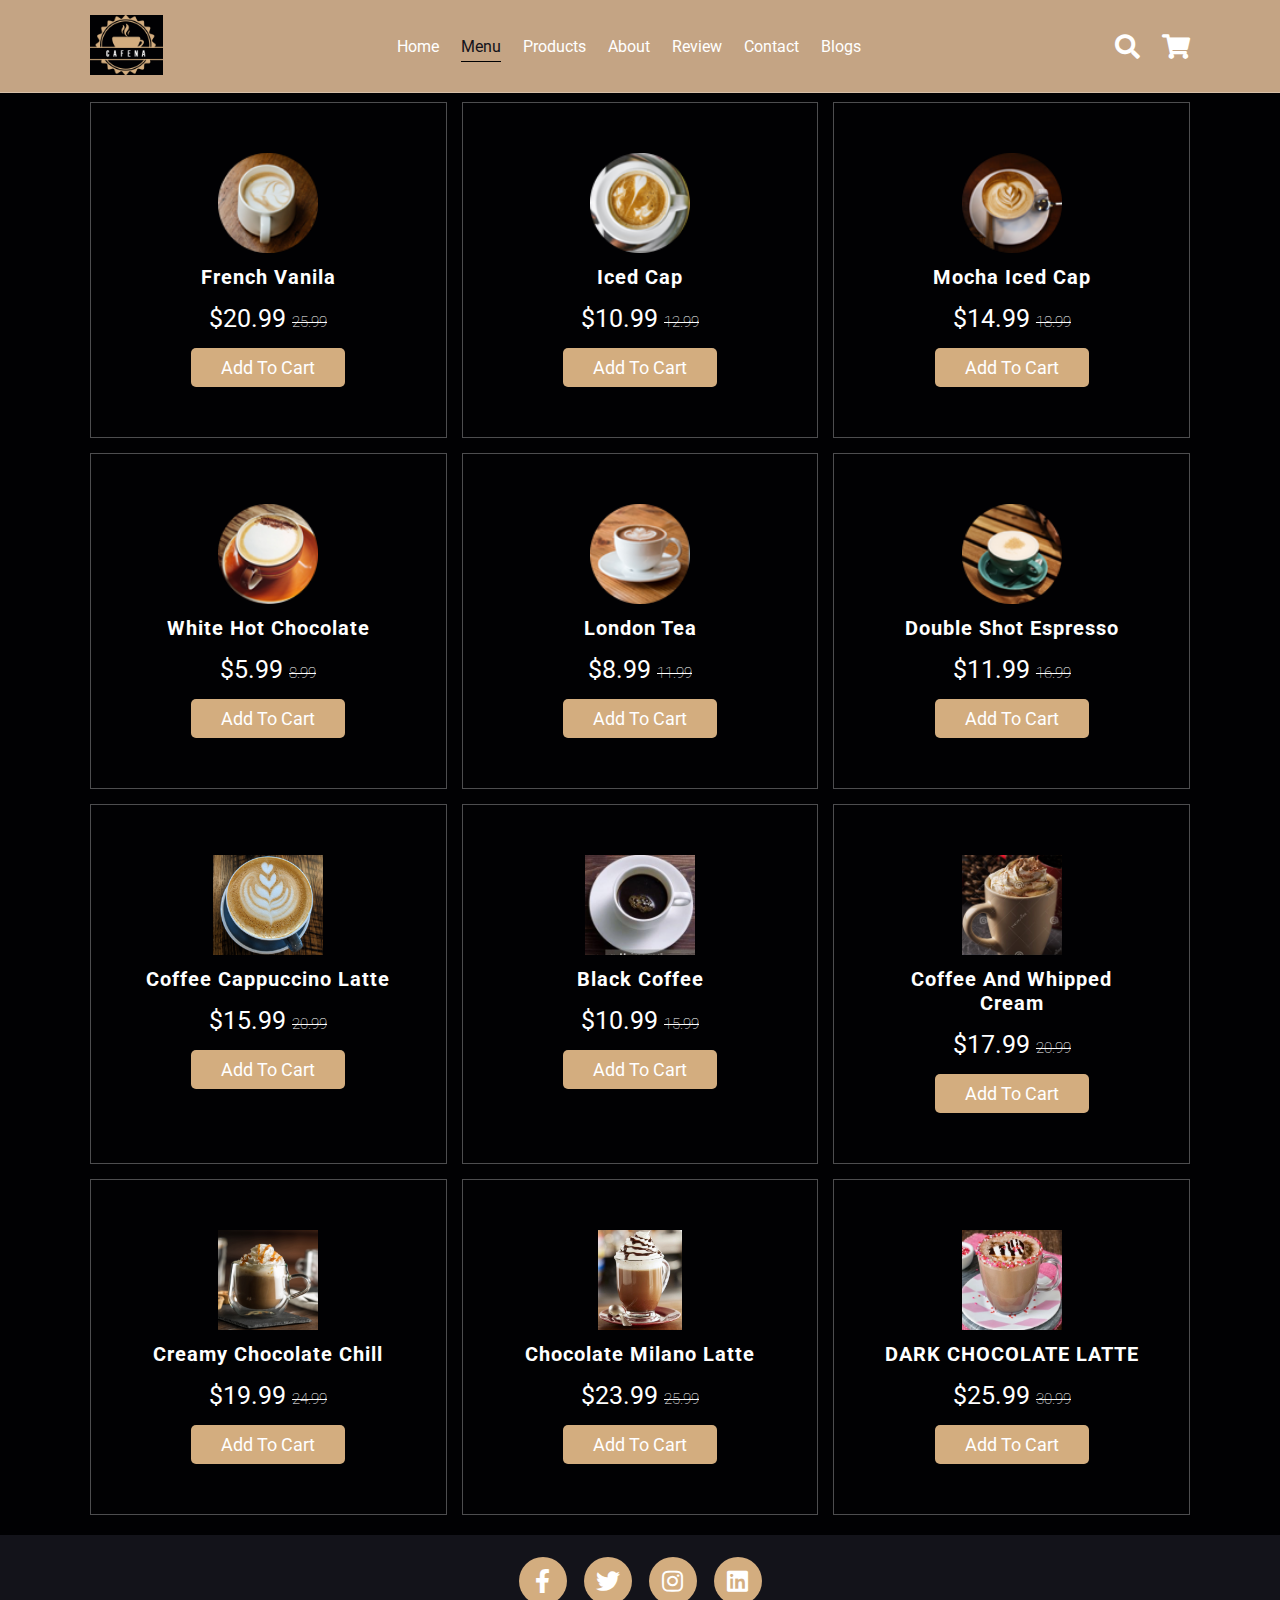
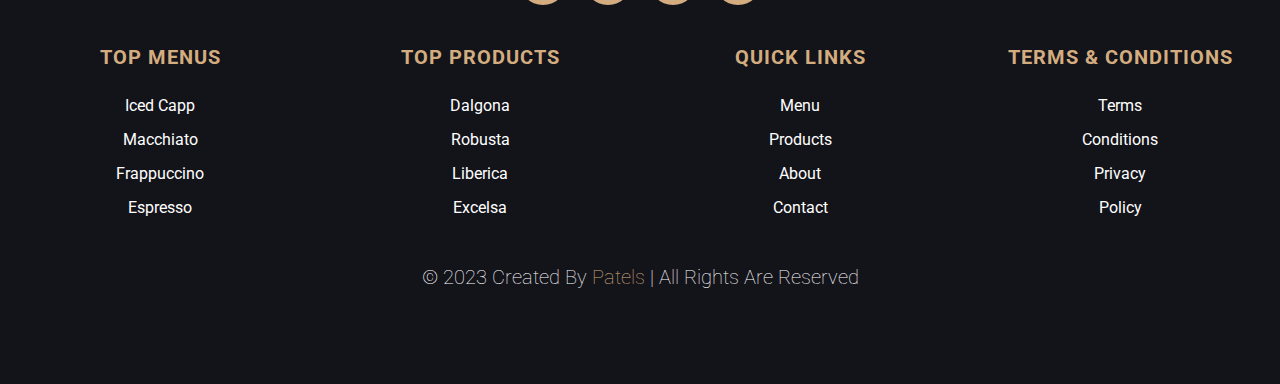
<file: menu.html>
<!DOCTYPE html>
<html lang="en">

<head>
    <meta charset="UTF-8">
    <meta http-equiv="X-UA-Compatible" content="IE=edge">
    <meta name="viewport" content="width=device-width, initial-scale=1.0">
    <title>Cafena</title>

    <link rel="icon" type="image/x-icon" href="images/logo.png">
    <!-- font awesome cdn link  -->
    <link rel="stylesheet" href="https://cdnjs.cloudflare.com/ajax/libs/font-awesome/5.15.4/css/all.min.css">

    <!-- custom css file link  -->
    <link rel="stylesheet" href="css/style.css">

</head>

<body>

    <!-- header section starts  -->

    <header class="header">

        <a href="#" class="logo">
            <img src="images/logo.png" alt="">
        </a>

        <nav class="navbar">
            <a href="index.html">home</a>
            <a href="#" class="active">menu</a>
            <a href="products.html">products</a>
            <a href="about.html">about</a>
            <a href="review.html">review</a>
            <a href="contact.html">contact</a>
            <a href="blog.html">blogs</a>
        </nav>

        <div class="icons">
            <div class="fas fa-search" id="search-btn"></div>
            <div class="fas fa-shopping-cart" id="cart-btn"></div>
            <div class="fas fa-bars" id="menu-btn"></div>
        </div>

        <div class="search-form">
            <input type="search" id="search-box" placeholder="search here...">
            <label for="search-box" class="fas fa-search"></label>
        </div>

        <div class="cart-items-container">
            <div class="cart-item">
                <span class="fas fa-times"></span>
                <img src="images/cart-item-1.png" alt="">
                <div class="content">
                    <h3>cart item 01</h3>
                    <div class="price">$16.99/-</div>
                </div>
            </div>
            <div class="cart-item">
                <span class="fas fa-times"></span>
                <img src="images/cart-item-2.png" alt="">
                <div class="content">
                    <h3>cart item 02</h3>
                    <div class="price">$16.99/-</div>
                </div>
            </div>
            <div class="cart-item">
                <span class="fas fa-times"></span>
                <img src="images/cart-item-3.png" alt="">
                <div class="content">
                    <h3>cart item 03</h3>
                    <div class="price">$16.99/-</div>
                </div>
            </div>
            <div class="cart-item">
                <span class="fas fa-times"></span>
                <img src="images/cart-item-4.png" alt="">
                <div class="content">
                    <h3>cart item 04</h3>
                    <div class="price">$16.99/-</div>
                </div>
            </div>
            <a href="#" class="btn">checkout now</a>
        </div>

    </header>

    <!-- header section ends -->

    <!-- menu section starts  -->

    <section class="menu" id="menu">

        <h1 class="heading"> our <span>menu</span> </h1>

        <div class="box-container">

            <div class="box">
                <img src="images/menu-1.png" alt="">
                <h3>French Vanila</h3>
                <div class="price">$20.99 <span>25.99</span></div>
                <a href="#" class="btn">add to cart</a>
            </div>

            <div class="box">
                <img src="images/menu-2.png" alt="">
                <h3>Iced Cap</h3>
                <div class="price">$10.99 <span>12.99</span></div>
                <a href="#" class="btn">add to cart</a>
            </div>

            <div class="box">
                <img src="images/menu-3.png" alt="">
                <h3>Mocha Iced Cap</h3>
                <div class="price">$14.99 <span>18.99</span></div>
                <a href="#" class="btn">add to cart</a>
            </div>

            <div class="box">
                <img src="images/menu-4.png" alt="">
                <h3>White Hot Chocolate</h3>
                <div class="price">$5.99 <span>8.99</span></div>
                <a href="#" class="btn">add to cart</a>
            </div>

            <div class="box">
                <img src="images/menu-5.png" alt="">
                <h3>London Tea</h3>
                <div class="price">$8.99 <span>11.99</span></div>
                <a href="#" class="btn">add to cart</a>
            </div>

            <div class="box">
                <img src="images/menu-6.png" alt="">
                <h3>Double Shot Espresso</h3>
                <div class="price">$11.99 <span>16.99</span></div>
                <a href="#" class="btn">add to cart</a>
            </div>

            <div class="box">
                <img src="images/1.jpg" alt="">
                <h3>Coffee Cappuccino Latte</h3>
                <div class="price">$15.99 <span>20.99</span></div>
                <a href="#" class="btn">add to cart</a>
            </div>

            <div class="box">
                <img src="images/2.jpg" alt="">
                <h3>Black Coffee</h3>
                <div class="price">$10.99 <span>15.99</span></div>
                <a href="#" class="btn">add to cart</a>
            </div>

            <div class="box">
                <img src="images/3.jpg" alt="">
                <h3>coffee and whipped cream</h3>
                <div class="price">$17.99 <span>20.99</span></div>
                <a href="#" class="btn">add to cart</a>
            </div>

            <div class="box">
                <img src="images/4.jpg" alt="">
                <h3>creamy chocolate chill</h3>
                <div class="price">$19.99 <span>24.99</span></div>
                <a href="#" class="btn">add to cart</a>
            </div>

            <div class="box">
                <img src="images/5.jpg" alt="">
                <h3>Chocolate Milano Latte</h3>
                <div class="price">$23.99 <span>25.99</span></div>
                <a href="#" class="btn">add to cart</a>
            </div>

            <div class="box">
                <img src="images/6.jpg" alt="">
                <h3>DARK CHOCOLATE LATTE</h3>
                <div class="price">$25.99 <span>30.99</span></div>
                <a href="#" class="btn">add to cart</a>
            </div>

        </div>

    </section>

    <!-- menu section ends -->

    <!-- footer section starts  -->
    <section class="footer">
        <div class="social-icons">
            <a href="#" class="fab fa-facebook-f"></a>
            <a href="#" class="fab fa-twitter"></a>
            <a href="#" class="fab fa-instagram"></a>
            <a href="#" class="fab fa-linkedin"></a>
        </div>
        <div class="footer-col">
            <h4>Top Menus</h4>
            <li><a href="#">Iced Capp</a></li>
            <li><a href="#">Macchiato</a></li>
            <li><a href="#">Frappuccino</a></li>
            <li><a href="#">Espresso</a></li>
        </div>
        <div class="footer-col">
            <h4>Top Products</h4>
            <li><a href="#">Dalgona</a></li>
            <li><a href="#">Robusta</a></li>
            <li><a href="#">Liberica</a></li>
            <li><a href="#">Excelsa</a></li>
        </div>
        <div class="footer-col">
            <h4>Quick Links</h4>
            <li><a href="menu.html">Menu</a></li>
            <li><a href="products.html">Products</a></li>
            <li><a href="about.html">About</a></li>
            <li><a href="contact.html">Contact</a></li>
        </div>
        <div class="footer-col">
            <h4>Terms & Conditions</h4>
            <li><a href="#">Terms</a></li>
            <li><a href="#">Conditions</a></li>
            <li><a href="#">Privacy</a></li>
            <li><a href="#">Policy</a></li>
        </div>
        <div class="credit">&copy 2023 created by <span>Patels</span> | All Rights are reserved</div>
    </section>
    <!-- footer section ends -->

    <!-- custom js file link  -->
    <script src="js/script.js"></script>

</body>

</html>
</file>
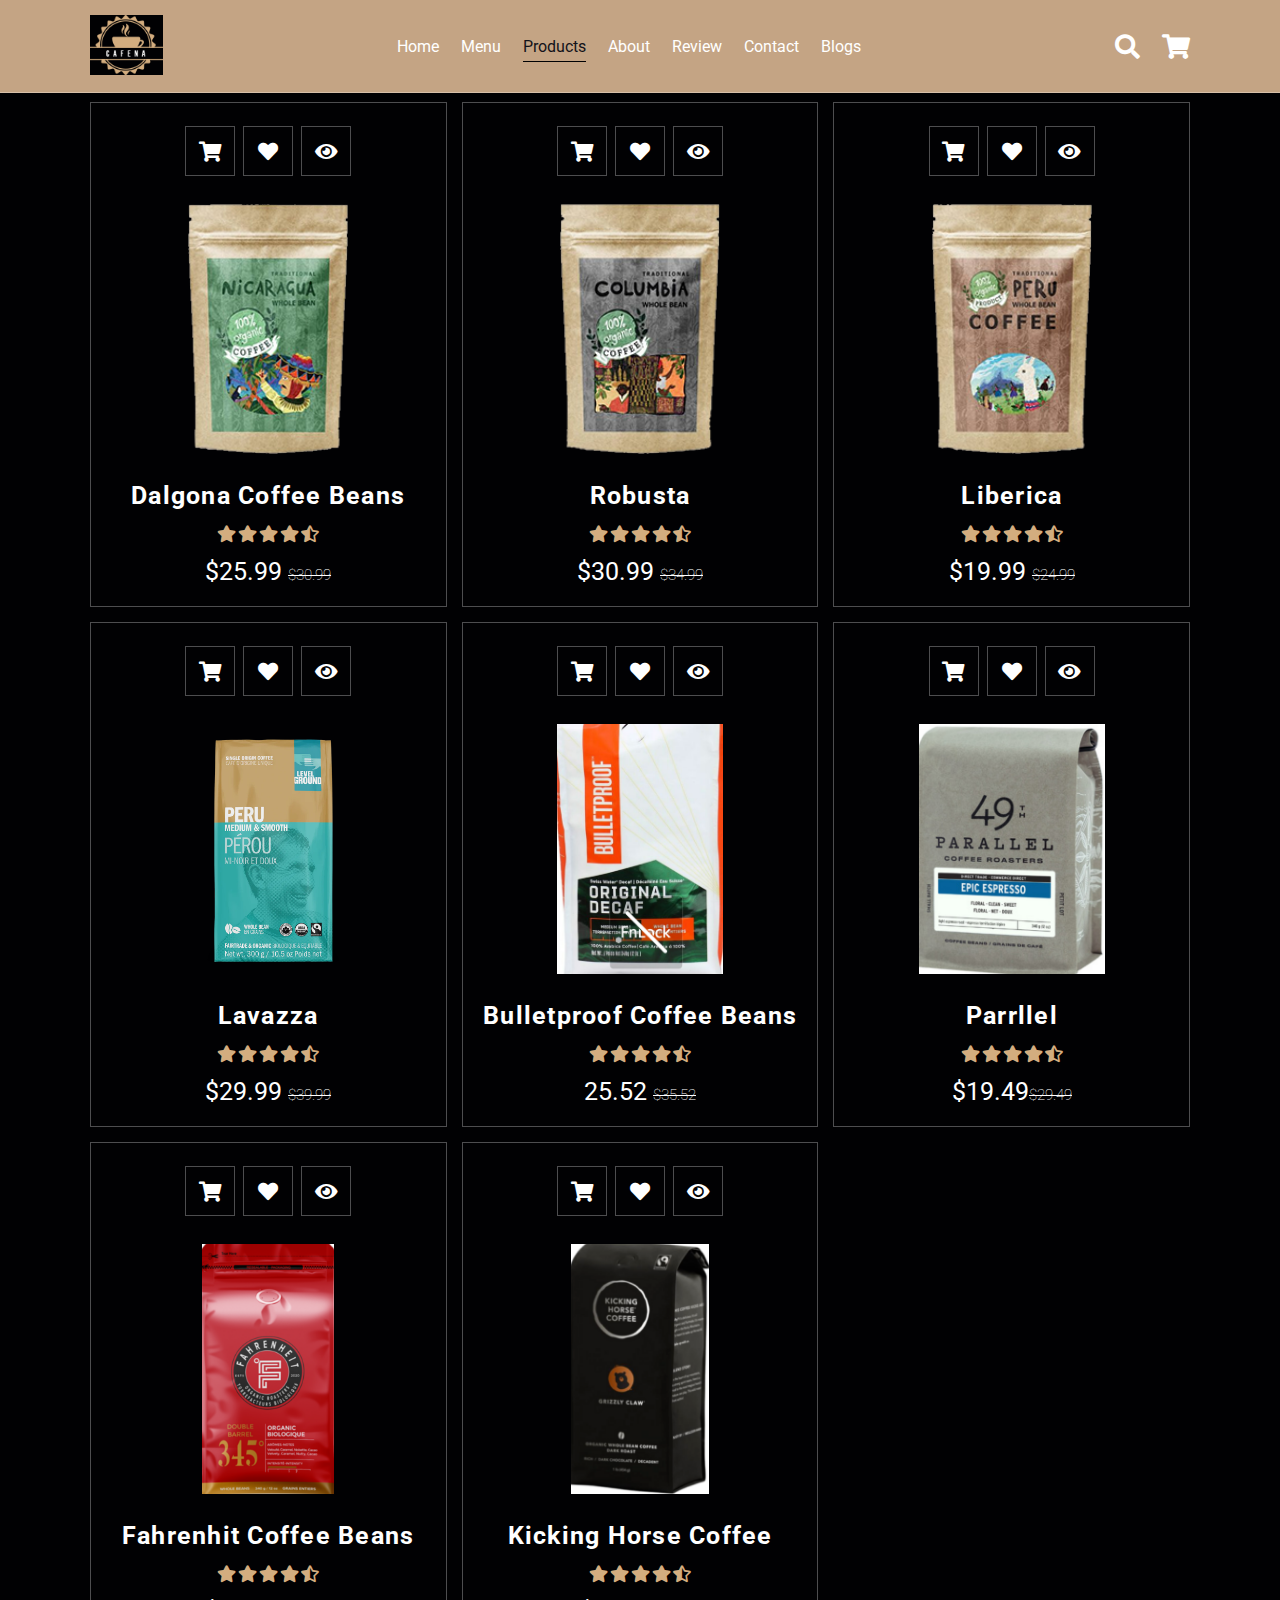
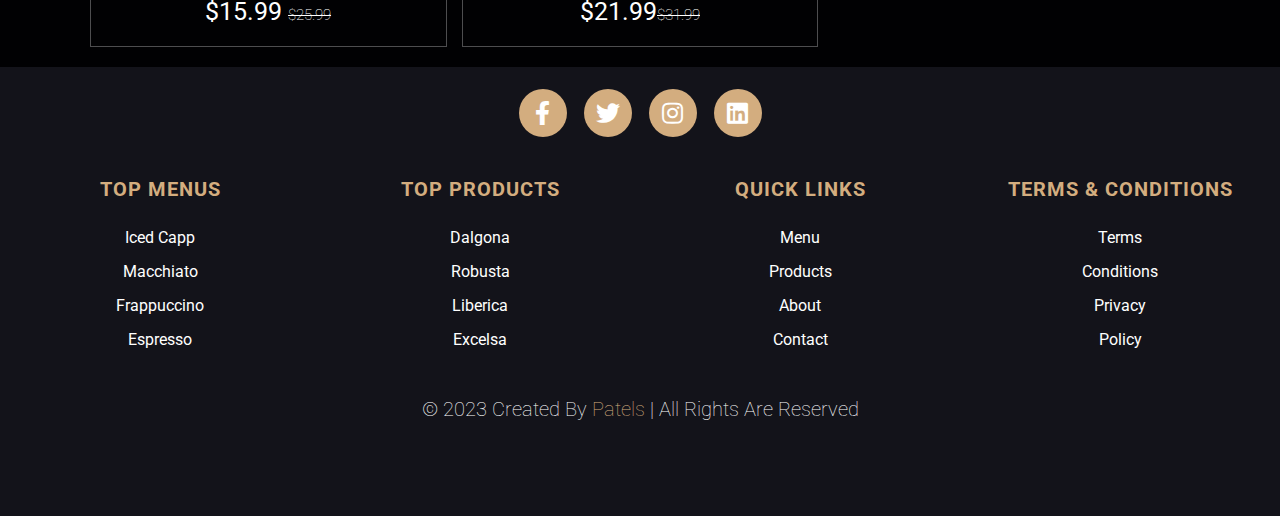
<file: products.html>
<!DOCTYPE html>
<html lang="en">

<head>
    <meta charset="UTF-8">
    <meta http-equiv="X-UA-Compatible" content="IE=edge">
    <meta name="viewport" content="width=device-width, initial-scale=1.0">
    <title>Cafena</title>

    <link rel="icon" type="image/x-icon" href="images/logo.png">
    <!-- font awesome cdn link  -->
    <link rel="stylesheet" href="https://cdnjs.cloudflare.com/ajax/libs/font-awesome/5.15.4/css/all.min.css">

    <!-- custom css file link  -->
    <link rel="stylesheet" href="css/style.css">

</head>

<body>

    <!-- header section starts  -->

    <header class="header">

        <a href="#" class="logo">
            <img src="images/logo.png" alt="">
        </a>

        <nav class="navbar">
            <a href="index.html">home</a>
            <a href="menu.html">menu</a>
            <a href="#" class="active">products</a>
            <a href="about.html">about</a>
            <a href="review.html">review</a>
            <a href="contact.html">contact</a>
            <a href="blog.html">blogs</a>
        </nav>

        <div class="icons">
            <div class="fas fa-search" id="search-btn"></div>
            <div class="fas fa-shopping-cart" id="cart-btn"></div>
            <div class="fas fa-bars" id="menu-btn"></div>
        </div>

        <div class="search-form">
            <input type="search" id="search-box" placeholder="search here...">
            <label for="search-box" class="fas fa-search"></label>
        </div>

        <div class="cart-items-container">
            <div class="cart-item">
                <span class="fas fa-times"></span>
                <img src="images/cart-item-1.png" alt="">
                <div class="content">
                    <h3>cart item 01</h3>
                    <div class="price">$16.99/-</div>
                </div>
            </div>
            <div class="cart-item">
                <span class="fas fa-times"></span>
                <img src="images/cart-item-2.png" alt="">
                <div class="content">
                    <h3>cart item 02</h3>
                    <div class="price">$16.99/-</div>
                </div>
            </div>
            <div class="cart-item">
                <span class="fas fa-times"></span>
                <img src="images/cart-item-3.png" alt="">
                <div class="content">
                    <h3>cart item 03</h3>
                    <div class="price">$16.99/-</div>
                </div>
            </div>
            <div class="cart-item">
                <span class="fas fa-times"></span>
                <img src="images/cart-item-4.png" alt="">
                <div class="content">
                    <h3>cart item 04</h3>
                    <div class="price">$16.99/-</div>
                </div>
            </div>
            <a href="#" class="btn">checkout now</a>
        </div>

    </header>

    <!-- header section ends -->

    <!-- product section starts -->

    <section class="products" id="products">

        <h1 class="heading"> our <span>products</span> </h1>

        <div class="box-container">

            <div class="box">
                <div class="icons">
                    <a href="#" class="fas fa-shopping-cart"></a>
                    <a href="#" class="fas fa-heart"></a>
                    <a href="descrption.html" class="fas fa-eye"></a>
                </div>
                <div class="image">
                    <img src="images/product-1.png" alt="">
                </div>
                <div class="content">
                    <h3>Dalgona Coffee Beans</h3>
                    <div class="stars">
                        <i class="fas fa-star"></i>
                        <i class="fas fa-star"></i>
                        <i class="fas fa-star"></i>
                        <i class="fas fa-star"></i>
                        <i class="fas fa-star-half-alt"></i>
                    </div>
                    <div class="price">$25.99 <span>$30.99</span></div>
                </div>
            </div>

            <div class="box">
                <div class="icons">
                    <a href="#" class="fas fa-shopping-cart"></a>
                    <a href="#" class="fas fa-heart"></a>
                    <a href="descrption.html" class="fas fa-eye"></a>
                </div>
                <div class="image">
                    <img src="images/product-2.png" alt="">
                </div>
                <div class="content">
                    <h3>Robusta</h3>
                    <div class="stars">
                        <i class="fas fa-star"></i>
                        <i class="fas fa-star"></i>
                        <i class="fas fa-star"></i>
                        <i class="fas fa-star"></i>
                        <i class="fas fa-star-half-alt"></i>
                    </div>
                    <div class="price">$30.99 <span>$34.99</span></div>
                </div>
            </div>

            <div class="box">
                <div class="icons">
                    <a href="#" class="fas fa-shopping-cart"></a>
                    <a href="#" class="fas fa-heart"></a>
                    <a href="descrption.html" class="fas fa-eye"></a>
                </div>
                <div class="image">
                    <img src="images/product-3.png" alt="">
                </div>
                <div class="content">
                    <h3>Liberica</h3>
                    <div class="stars">
                        <i class="fas fa-star"></i>
                        <i class="fas fa-star"></i>
                        <i class="fas fa-star"></i>
                        <i class="fas fa-star"></i>
                        <i class="fas fa-star-half-alt"></i>
                    </div>
                    <div class="price">$19.99 <span>$24.99</span></div>
                </div>
            </div>

            <div class="box">
                <div class="icons">
                    <a href="#" class="fas fa-shopping-cart"></a>
                    <a href="#" class="fas fa-heart"></a>
                    <a href="descrption.html" class="fas fa-eye"></a>
                </div>
                <div class="image">
                    <img src="images/product-4.png" alt="">
                </div>
                <div class="content">
                    <h3>Lavazza</h3>
                    <div class="stars">
                        <i class="fas fa-star"></i>
                        <i class="fas fa-star"></i>
                        <i class="fas fa-star"></i>
                        <i class="fas fa-star"></i>
                        <i class="fas fa-star-half-alt"></i>
                    </div>
                    <div class="price">$29.99 <span>$39.99</span></div>
                </div>
            </div>

            <div class="box">
                <div class="icons">
                    <a href="#" class="fas fa-shopping-cart"></a>
                    <a href="#" class="fas fa-heart"></a>
                    <a href="descrption.html" class="fas fa-eye"></a>
                </div>
                <div class="image">
                    <img src="images/product5.png" alt="">
                </div>
                <div class="content">
                    <h3>Bulletproof Coffee Beans</h3>
                    <div class="stars">
                        <i class="fas fa-star"></i>
                        <i class="fas fa-star"></i>
                        <i class="fas fa-star"></i>
                        <i class="fas fa-star"></i>
                        <i class="fas fa-star-half-alt"></i>
                    </div>
                    <div class="price">25.52 <span>$35.52</span></div>
                </div>
            </div>
            <div class="box">
                <div class="icons">
                    <a href="#" class="fas fa-shopping-cart"></a>
                    <a href="#" class="fas fa-heart"></a>
                    <a href="descrption.html" class="fas fa-eye"></a>
                </div>
                <div class="image">
                    <img src="images/product6.png" alt="">
                </div>
                <div class="content">
                    <h3>Parrllel</h3>
                    <div class="stars">
                        <i class="fas fa-star"></i>
                        <i class="fas fa-star"></i>
                        <i class="fas fa-star"></i>
                        <i class="fas fa-star"></i>
                        <i class="fas fa-star-half-alt"></i>
                    </div>
                    <div class="price">$19.49<span>$29.49</span></div>
                </div>
            </div>
            <div class="box">
                <div class="icons">
                    <a href="#" class="fas fa-shopping-cart"></a>
                    <a href="#" class="fas fa-heart"></a>
                    <a href="descrption.html" class="fas fa-eye"></a>
                </div>
                <div class="image">
                    <img src="images/product7.png" alt="">
                </div>
                <div class="content">
                    <h3>Fahrenhit Coffee Beans</h3>
                    <div class="stars">
                        <i class="fas fa-star"></i>
                        <i class="fas fa-star"></i>
                        <i class="fas fa-star"></i>
                        <i class="fas fa-star"></i>
                        <i class="fas fa-star-half-alt"></i>
                    </div>
                    <div class="price">$15.99 <span>$25.99</span></div>
                </div>
            </div>

            <div class="box">
                <div class="icons">
                    <a href="#" class="fas fa-shopping-cart"></a>
                    <a href="#" class="fas fa-heart"></a>
                    <a href="descrption.html" class="fas fa-eye"></a>
                </div>
                <div class="image">
                    <img src="images/product8.png" alt="">
                </div>
                <div class="content">
                    <h3>Kicking Horse Coffee</h3>
                    <div class="stars">
                        <i class="fas fa-star"></i>
                        <i class="fas fa-star"></i>
                        <i class="fas fa-star"></i>
                        <i class="fas fa-star"></i>
                        <i class="fas fa-star-half-alt"></i>
                    </div>
                    <div class="price">$21.99<span>$31.99</span></div>
                </div>
            </div>

        </div>

    </section>
    <!-- product section ends -->

    <!-- footer section starts  -->
    <section class="footer">
        <div class="social-icons">
            <a href="#" class="fab fa-facebook-f"></a>
            <a href="#" class="fab fa-twitter"></a>
            <a href="#" class="fab fa-instagram"></a>
            <a href="#" class="fab fa-linkedin"></a>
        </div>
        <div class="footer-col">
            <h4>Top Menus</h4>
            <li><a href="#">Iced Capp</a></li>
            <li><a href="#">Macchiato</a></li>
            <li><a href="#">Frappuccino</a></li>
            <li><a href="#">Espresso</a></li>
        </div>
        <div class="footer-col">
            <h4>Top Products</h4>
            <li><a href="#">Dalgona</a></li>
            <li><a href="#">Robusta</a></li>
            <li><a href="#">Liberica</a></li>
            <li><a href="#">Excelsa</a></li>
        </div>
        <div class="footer-col">
            <h4>Quick Links</h4>
            <li><a href="menu.html">Menu</a></li>
            <li><a href="products.html">Products</a></li>
            <li><a href="about.html">About</a></li>
            <li><a href="contact.html">Contact</a></li>
        </div>
        <div class="footer-col">
            <h4>Terms & Conditions</h4>
            <li><a href="#">Terms</a></li>
            <li><a href="#">Conditions</a></li>
            <li><a href="#">Privacy</a></li>
            <li><a href="#">Policy</a></li>
        </div>
        <div class="credit">&copy 2023 created by <span>Patels</span> | All Rights are reserved</div>
    </section>
    <!-- footer section ends -->

    <!-- custom js file link  -->
    <script src="js/script.js"></script>

</body>

</html>
</file>
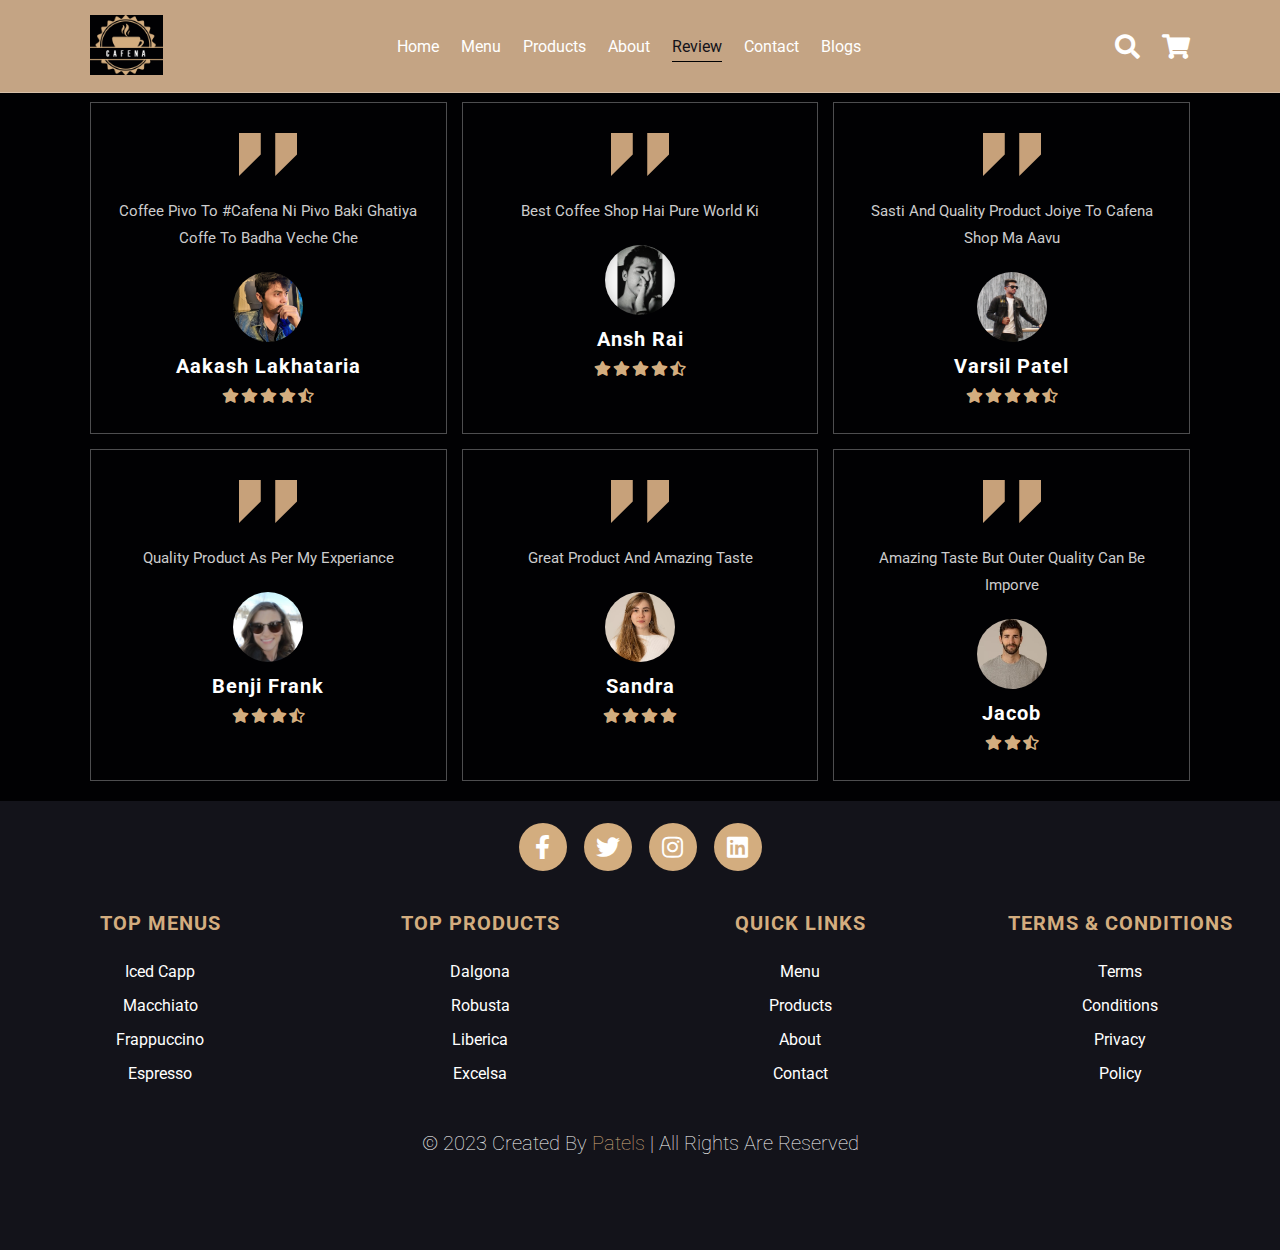
<file: review.html>
<!DOCTYPE html>
<html lang="en">

<head>
    <meta charset="UTF-8">
    <meta http-equiv="X-UA-Compatible" content="IE=edge">
    <meta name="viewport" content="width=device-width, initial-scale=1.0">
    <title>Cafena</title>

    <link rel="icon" type="image/x-icon" href="images/logo.png">
    <!-- font awesome cdn link  -->
    <link rel="stylesheet" href="https://cdnjs.cloudflare.com/ajax/libs/font-awesome/5.15.4/css/all.min.css">

    <!-- custom css file link  -->
    <link rel="stylesheet" href="css/style.css">

</head>

<body>

    <!-- header section starts  -->

    <header class="header">

        <a href="#" class="logo">
            <img src="images/logo.png" alt="">
        </a>

        <nav class="navbar">
            <a href="index.html">home</a>
            <a href="menu.html">menu</a>
            <a href="products.html">products</a>
            <a href="about.html">about</a>
            <a href="#" class="active">review</a>
            <a href="contact.html">contact</a>
            <a href="blog.html">blogs</a>
        </nav>

        <div class="icons">
            <div class="fas fa-search" id="search-btn"></div>
            <div class="fas fa-shopping-cart" id="cart-btn"></div>
            <div class="fas fa-bars" id="menu-btn"></div>
        </div>

        <div class="search-form">
            <input type="search" id="search-box" placeholder="search here...">
            <label for="search-box" class="fas fa-search"></label>
        </div>

        <div class="cart-items-container">
            <div class="cart-item">
                <span class="fas fa-times"></span>
                <img src="images/cart-item-1.png" alt="">
                <div class="content">
                    <h3>cart item 01</h3>
                    <div class="price">$16.99/-</div>
                </div>
            </div>
            <div class="cart-item">
                <span class="fas fa-times"></span>
                <img src="images/cart-item-2.png" alt="">
                <div class="content">
                    <h3>cart item 02</h3>
                    <div class="price">$16.99/-</div>
                </div>
            </div>
            <div class="cart-item">
                <span class="fas fa-times"></span>
                <img src="/images/cart-item-3.png" alt="">
                <div class="content">
                    <h3>cart item 03</h3>
                    <div class="price">$16.99/-</div>
                </div>
            </div>
            <div class="cart-item">
                <span class="fas fa-times"></span>
                <img src="images/cart-item-4.png" alt="">
                <div class="content">
                    <h3>cart item 04</h3>
                    <div class="price">$16.99/-</div>
                </div>
            </div>
            <a href="#" class="btn">checkout now</a>
        </div>

    </header>

    <!-- header section ends -->

    <!-- review section starts  -->

    <section class="review" id="review">

        <h1 class="heading"> customer's <span>review</span> </h1>

        <div class="box-container">

            <div class="box">
                <img src="images/quote-img.png" alt="" class="quote">
                <p>Coffee pivo to #Cafena ni pivo baki ghatiya coffe to badha veche che</p>
                <img src="images/Pic-1.jpeg" class="user" alt="">
                <h3>Aakash Lakhataria</h3>
                <div class="stars">
                    <i class="fas fa-star"></i>
                    <i class="fas fa-star"></i>
                    <i class="fas fa-star"></i>
                    <i class="fas fa-star"></i>
                    <i class="fas fa-star-half-alt"></i>
                </div>
            </div>

            <div class="box">
                <img src="images/quote-img.png" alt="" class="quote">
                <p>Best Coffee Shop hai pure world ki</p>
                <img src="images/Pic-2.jpeg" class="user" alt="">
                <h3>Ansh Rai</h3>
                <div class="stars">
                    <i class="fas fa-star"></i>
                    <i class="fas fa-star"></i>
                    <i class="fas fa-star"></i>
                    <i class="fas fa-star"></i>
                    <i class="fas fa-star-half-alt"></i>
                </div>
            </div>

            <div class="box">
                <img src="images/quote-img.png" alt="" class="quote">
                <p>Sasti and Quality product joiye to cafena shop ma aavu</p>
                <img src="images/Pic-3.jpeg" class="user" alt="">
                <h3>varsil Patel</h3>
                <div class="stars">
                    <i class="fas fa-star"></i>
                    <i class="fas fa-star"></i>
                    <i class="fas fa-star"></i>
                    <i class="fas fa-star"></i>
                    <i class="fas fa-star-half-alt"></i>
                </div>
            </div>

            <div class="box">
                <img src="images/quote-img.png" alt="" class="quote">
                <p> Quality product As per my experiance</p>
                <img src="images/7.jpg" class="user" alt="">
                <h3>Benji Frank</h3>
                <div class="stars">
                    <i class="fas fa-star"></i>
                    <i class="fas fa-star"></i>
                    <i class="fas fa-star"></i>
                    <i class="fas fa-star-half-alt"></i>
                </div>
            </div>

            <div class="box">
                <img src="images/quote-img.png" alt="" class="quote">
                <p>Great Product and amazing taste </p>
                <img src="images/8.jpg" class="user" alt="">
                <h3>Sandra</h3>
                <div class="stars">
                    <i class="fas fa-star"></i>
                    <i class="fas fa-star"></i>
                    <i class="fas fa-star"></i>
                    <i class="fas fa-star"></i>
                </div>
            </div>

            <div class="box">
                <img src="images/quote-img.png" alt="" class="quote">
                <p>Amazing taste but outer quality can be imporve</p>
                <img src="images/9.jpg" class="user" alt="">
                <h3>Jacob</h3>
                <div class="stars">
                    <i class="fas fa-star"></i>
                    <i class="fas fa-star"></i>
                    <i class="fas fa-star-half-alt"></i>
                </div>
            </div>

        </div>

    </section>

    <!-- review section ends -->

    <!-- footer section starts  -->
    <section class="footer">
        <div class="social-icons">
            <a href="#" class="fab fa-facebook-f"></a>
            <a href="#" class="fab fa-twitter"></a>
            <a href="#" class="fab fa-instagram"></a>
            <a href="#" class="fab fa-linkedin"></a>
        </div>
        <div class="footer-col">
            <h4>Top Menus</h4>
            <li><a href="#">Iced Capp</a></li>
            <li><a href="#">Macchiato</a></li>
            <li><a href="#">Frappuccino</a></li>
            <li><a href="#">Espresso</a></li>
        </div>
        <div class="footer-col">
            <h4>Top Products</h4>
            <li><a href="#">Dalgona</a></li>
            <li><a href="#">Robusta</a></li>
            <li><a href="#">Liberica</a></li>
            <li><a href="#">Excelsa</a></li>
        </div>
        <div class="footer-col">
            <h4>Quick Links</h4>
            <li><a href="menu.html">Menu</a></li>
            <li><a href="products.html">Products</a></li>
            <li><a href="about.html">About</a></li>
            <li><a href="contact.html">Contact</a></li>
        </div>
        <div class="footer-col">
            <h4>Terms & Conditions</h4>
            <li><a href="#">Terms</a></li>
            <li><a href="#">Conditions</a></li>
            <li><a href="#">Privacy</a></li>
            <li><a href="#">Policy</a></li>
        </div>
        <div class="credit">&copy 2023 created by <span>Patels</span> | All Rights are reserved</div>
    </section>
    <!-- footer section ends -->

    <!-- custom js file link  -->
    <script src="js/script.js"></script>

</body>

</html>
</file>
<file: css/style.css>
/* Importing the google font */
@import url('https://fonts.googleapis.com/css2?family=Roboto:wght@100;300;400;500;700&display=swap');


/* defining the all colours at first */
:root {
    --main-color: #d3ad7f;
    --black: #13131a;
    --bg: #010103;
    --border: .1rem solid rgba(255, 255, 255, .3);
}

* {
    font-family: 'Roboto', sans-serif;
    margin: 0;
    padding: 0;
    box-sizing: border-box;
    outline: none;
    border: none;
    text-decoration: none;
    text-transform: capitalize;
    transition: .2s linear;
}

html {
    font-size: 62.5%;
    overflow-x: hidden;
    scroll-padding-top: 9rem;
    scroll-behavior: smooth;
}

html::-webkit-scrollbar {
    width: .8rem;
}

html::-webkit-scrollbar-track {
    background: transparent;
}

html::-webkit-scrollbar-thumb {
    background: #fff;
    border-radius: 5rem;
}

body {
    background: var(--bg);
}

section {
    padding: 2rem 7%;
}

/* Heading section Starts */
.heading {
    text-align: center;
    color: #fff;
    text-transform: uppercase;
    padding-bottom: 3.5rem;
    font-size: 4rem;
}

.heading span {
    color: var(--main-color);
    text-transform: uppercase;
}

.btn {
    margin-top: 1rem;
    display: inline-block;
    padding: .9rem 3rem;
    font-size: 1.7rem;
    color: #fff;
    background: var(--main-color);
    cursor: pointer;
}

.btn:hover {
    letter-spacing: .2rem;
}

.header {
    background: #C4A484;
    display: flex;
    align-items: center;
    justify-content: space-between;
    padding: 1.5rem 7%;
    border-bottom: var(--border);
    position: fixed;
    top: 0;
    left: 0;
    right: 0;
    z-index: 1000;
}

.header .logo img {
    background-color: #010103;
    height: 6rem;
}

.header .navbar a {
    margin: 0 1rem;
    font-size: 1.6rem;
    color: #fff;
}

.header .navbar a:hover,
.header .navbar a.active {
    color: var(--black);
    border-bottom: .1rem solid var(--bg);
    padding-bottom: .5rem;
}


.header .icons div {
    color: #fff;
    cursor: pointer;
    font-size: 2.5rem;
    margin-left: 2rem;
}

.header .icons div:hover {
    color: var(--black);
}

h1,
h2,
h3,
h4,
h5,
h6 {
    letter-spacing: 0.05em;
}

h2 {
    color: #fff;
}

#menu-btn {
    display: none;
}

.header .search-form {
    position: absolute;
    top: 115%;
    right: 7%;
    background: #fff;
    width: 50rem;
    height: 5rem;
    display: flex;
    align-items: center;
    transform: scaleY(0);
    transform-origin: top;
}

.header .search-form.active {
    transform: scaleY(1);
}

.header .search-form input {
    height: 100%;
    width: 100%;
    font-size: 1.6rem;
    color: var(--black);
    padding: 1rem;
    text-transform: none;
}

.header .search-form label {
    cursor: pointer;
    font-size: 2.2rem;
    margin-right: 1.5rem;
    color: var(--black);
}

.header .search-form label:hover {
    color: var(--main-color);
}

.header .cart-items-container {
    position: absolute;
    top: 100%;
    right: -100%;
    height: calc(100vh - 9.5rem);
    width: 35rem;
    background: #fff;
    padding: 0 1.5rem;
}

.header .cart-items-container.active {
    right: 0;
}

.header .cart-items-container .cart-item {
    position: relative;
    margin: 2rem 0;
    display: flex;
    align-items: center;
    gap: 1.5rem;
}

.header .cart-items-container .cart-item .fa-times {
    position: absolute;
    top: 1rem;
    right: 1rem;
    font-size: 2rem;
    cursor: pointer;
    color: var(--black);
}

.header .cart-items-container .cart-item .fa-times:hover {
    color: var(--main-color);
}

.header .cart-items-container .cart-item img {
    height: 7rem;
}

.header .cart-items-container .cart-item .content h3 {
    font-size: 2rem;
    color: var(--black);
    padding-bottom: .5rem;
}

.header .cart-items-container .cart-item .content .price {
    font-size: 1.5rem;
    color: var(--main-color);
}

.header .cart-items-container .btn {
    width: 100%;
    text-align: center;
}

/* Heading Section Ends */

/* Home Section Starts */
.home {
    min-height: 100vh;
    display: flex;
    align-items: center;
    background: url(../images/mainbg.jpg ) no-repeat;
    background-size: cover;
    background-position: center;
}

.home .content {
    max-width: 60rem;
}

.home .content h3 {
    font-size: 6rem;
    text-transform: uppercase;
    color: #fff;
}

.home .content p {
    font-size: 2rem;
    font-weight: lighter;
    line-height: 1.8;
    padding: 3rem 0;
    color: #eee;
    font-family: fantasy;
}

/* Home Section Ends */

/* hero section starts */
.hero {
    background-image: url(../images/herobg.jpg);
    background-size: cover;
    background-position: center;
    height: 100vh;
    display: flex;
    align-items: center;
    justify-content: center;
    text-align: center;
}

.hero-content {
    max-width: 1000px;
    margin: 0 auto;
}

.hero h1 {
    font-size: 4rem;
    color: #fff;
}

.hero p {
    font-size: 1.5rem;
    color: #fff;
    margin-top: 2rem;
}

.btn {
    background-color: #fff;
    color: #000;
    padding: 1rem 2rem;
    border: none;
    border-radius: 5px;
    font-size: 1.5rem;
    margin-top: 2rem;
}

.hero-info {
    display: flex;
    justify-content: space-between;
    margin-top: 4rem;
}

.hero-info-item {
    color: #fff;
    width: 30%;
}

.hero-info-item i {
    font-size: 3rem;
    margin-bottom: 1rem;
}

.hero-info-item h3 {
    font-size: 1.75rem;
    font-weight: bold;
    margin-bottom: 0.5rem;
}

.hero-info-item p {
    font-size: 1.25rem;
}

/* hero section ends */

/* Why Choose Us Section */

.why-choose-us {
    padding: 60px 0;
    background-image: linear-gradient(to bottom, #111, #222);
}

.why-choose-us-title {
    text-align: center;
    font-size: 3rem;
    font-weight: 700;
    margin-bottom: 1rem;
}

.features-grid {
    display: flex;
    flex-wrap: wrap;
    justify-content: space-between;
    gap: 30px;
}

.feature {
    width: calc(25% - 30px);
    text-align: center;
    padding: 20px;
    background-color: #f9f9f9;
    border-radius: 5px;
    box-shadow: 0 0 10px rgba(0, 0, 0, 0.1);
}

.icon {
    font-size: 3.5rem;
    color: var(--main-color);
    margin-bottom: 1rem;
}

.feature-title {
    font-size: 1.7rem;
    font-weight: 600;
    margin-bottom: 1rem;
}

.feature-description {
    font-size: 1.3rem;
    color: #666;
}

/* End of Why Choose Us Section */



/* Subscription Section */
.subscription {
    background-color: var(--bg);
    padding: 60px 0;
}

.subscription-content {
    max-width: 800px;
    margin: 0 auto;
    text-align: center;
}

.subscription-title {
    font-size: 2.5rem;
    font-weight: 700;
    color: #fff;
    margin-bottom: 1rem;
}

.subscription-description {
    font-size: 1.5rem;
    color: #fff;
    margin-bottom: 2rem;
}

.subscription-form {
    display: flex;
    justify-content: center;
    align-items: center;
    margin-bottom: 1rem;
}

.subscription-input-group {
    display: flex;
    border: 3px solid var(--main-color);
    border-radius: 4px;
    overflow: hidden;
}

.subscription-input {
    padding: 12px 20px;
    font-size: 1rem;
    border: none;
    outline: none;
    width: 100%;
    background-color: #fff;
}

.subscription-button {
    padding: 12px 20px;
    font-size: 1rem;
    font-weight: 600;
    border: none;
    background-color: var(--main-color);
    color: #fff;
    cursor: pointer;
    transition: background-color 0.3s;
}

.subscription-button:hover {
    background-color: #fff;
    color: var(--main-color);
}

.subscription-benefit {
    font-size: 1.3rem;
    color: #fff;
}

.highlight {
    font-weight: 600;
    color: var(--main-color);
}

.subscription-info {
    display: flex;
    justify-content: space-between;
    margin-top: 2rem;
}

.subscription-info-item {
    color: #fff;
    width: 30%;
    text-align: center;
}

.subscription-info-item i {
    font-size: 3rem;
    margin-bottom: 1rem;
}

.subscription-info-item h3 {
    font-size: 1.75rem;
    font-weight: bold;
    margin-bottom: 0.5rem;
}

.subscription-info-item p {
    font-size: 1.25rem;
}

/* Subsciption section ends */

/* About Section starts */
.about .row {
    display: flex;
    align-items: center;
    background: var(--black);
    flex-wrap: wrap;
}

.about .row .image {
    flex: 1 1 45rem;
}

.about .row .image img {
    width: 100%;
    border: 5px solid var(--main-color);
    margin-right: 10px;
    padding: 5%;
}

.about .row .content {
    flex: 1 1 45rem;
    padding: 2rem;
}

.about .row .content h3 {
    font-size: 3rem;
    color: #fff;
}

.about .row .content p {
    font-size: 1.6rem;
    color: #ccc;
    padding: 1rem 0;
    line-height: 1.8;
}

/* About Section Ends */

/* Menu Section Starts */
.menu .box-container {
    display: grid;
    grid-template-columns: repeat(auto-fit, minmax(30rem, 1fr));
    gap: 1.5rem;
}

.menu .box-container .box {
    padding: 5rem;
    text-align: center;
    border: var(--border);
}

.menu .box-container .box img {
    height: 10rem;
}

.menu .box-container .box h3 {
    color: #fff;
    font-size: 2rem;
    padding: 1rem 0;
}

.menu .box-container .box .price {
    color: #fff;
    font-size: 2.5rem;
    padding: .5rem 0;
}

.menu .box-container .box .price span {
    font-size: 1.5rem;
    text-decoration: line-through;
    font-weight: lighter;
}

.menu .box-container .box:hover {
    background: #fff;
}

.menu .box-container .box:hover>* {
    color: var(--black);
}

/* Menu Section Ends */

/* Product Section Starts */
.products .box-container {
    display: grid;
    grid-template-columns: repeat(auto-fit, minmax(30rem, 1fr));
    gap: 1.5rem;
}

.products .box-container .box {
    text-align: center;
    border: var(--border);
    padding: 2rem;
}

.products .box-container .box .icons a {
    height: 5rem;
    width: 5rem;
    line-height: 5rem;
    font-size: 2rem;
    border: var(--border);
    color: #fff;
    margin: .3rem;
}

.products .box-container .box .icons a:hover {
    background: var(--main-color);
}

.products .box-container .box .image {
    padding: 2.5rem 0;
}

.products .box-container .box .image img {
    height: 25rem;
}

.products .box-container .box .content h3 {
    color: #fff;
    font-size: 2.5rem;
}

.products .box-container .box .content .stars {
    padding: 1.5rem;
}

.products .box-container .box .content .stars i {
    font-size: 1.7rem;
    color: var(--main-color);
}

.products .box-container .box .content .price {
    color: #fff;
    font-size: 2.5rem;
}

.products .box-container .box .content .price span {
    text-decoration: line-through;
    font-weight: lighter;
    font-size: 1.5rem;
}

/* products description on product */
.products .box-container {
    display: grid;
    grid-template-columns: repeat(auto-fit, minmax(30rem, 1fr));
    gap: 1.5rem;
}

.products .box-container .box {
    text-align: center;
    border: var(--border);
    padding: 2rem;
}

.products .box-container .box .icons a {
    height: 5rem;
    width: 5rem;
    line-height: 5rem;
    font-size: 2rem;
    border: var(--border);
    color: #fff;
    margin: .3rem;
}

.products .box-container .box .icons a:hover {
    background: var(--main-color);
}

.products .box-container .box .image {
    padding: 2.5rem 0;
}

.products .box-container .box .image img {
    height: 25rem;
}

.products .box-container .box .content h3 {
    color: #fff;
    font-size: 2.5rem;
}

.products .box-container .box .content .stars {
    padding: 1.5rem;
}

.products .box-container .box .content .stars i {
    font-size: 1.7rem;
    color: var(--main-color);
}

.products .box-container .box .content .price {
    color: #fff;
    font-size: 2.5rem;
}

.products .box-container .box .content .price span {
    text-decoration: line-through;
    font-weight: lighter;
    font-size: 1.5rem;
}

.btn {
    margin-top: 1rem;
    display: inline-block;
    padding: .9rem 3rem;
    font-size: 1.7rem;
    color: #fff;
    background: var(--main-color);
    cursor: pointer;
}

.btn:hover {
    letter-spacing: .2rem;
}

.products .box-container {
    display: grid;
    grid-template-columns: repeat(auto-fit, minmax(30rem, 1fr));
    gap: 1.5rem;
}

.products .box-container .box {
    text-align: center;
    border: var(--border);
    padding: 2rem;
}

.products .box-container .box .icons a {
    height: 5rem;
    width: 5rem;
    line-height: 5rem;
    font-size: 2rem;
    border: var(--border);
    color: #fff;
    margin: .3rem;
}

.products .box-container .box .icons a:hover {
    background: var(--main-color);
}

.products .box-container .box .image {
    padding: 2.5rem 0;
}

.products .box-container .box .image img {
    height: 25rem;
}

.products .box-container .box .content h3 {
    color: #fff;
    font-size: 2.5rem;
}

.products .box-container .box .content .stars {
    padding: 1.5rem;
}

.products .box-container .box .content .stars i {
    font-size: 1.7rem;
    color: var(--main-color);
}

.products .box-container .box .content .price {
    color: #fff;
    font-size: 2.5rem;
}

.products .box-container .box .content .price span {
    text-decoration: line-through;
    font-weight: lighter;
    font-size: 1.5rem;
}

/* Product descriptive Starts */
.product {
    flex-basis: calc(50% - 20px);
    max-width: 80%;
    margin-bottom: 40px;
    margin-left: auto;
    margin-right: auto;
    border: 0.5px solid var(--main-color);
    border-radius: 5px;
    overflow: hidden;
    display: flex;
    flex-direction: column;
    align-items: center;
}

.product img {
    max-width: 100%;
    height: auto;
    display: block;
    margin: 0 auto;
}

.product-details {
    padding: 20px;
    text-align: center;
}

/* Product Descriptive ends */

.product h2 {
    margin-top: 0;
    font-size: 24px;
}

.product p {
    margin: 0;
    font-size: 16px;
    line-height: 1.5;
    color: white;
}

.products .box-container {
    display: grid;
    grid-template-columns: repeat(auto-fit, minmax(30rem, 1fr));
    gap: 1.5rem;
}

.products .box-container .box {
    text-align: center;
    border: var(--border);
    padding: 2rem;
}

.products .box-container .box .icons a {
    height: 5rem;
    width: 5rem;
    line-height: 5rem;
    font-size: 2rem;
    border: var(--border);
    color: #fff;
    margin: .3rem;
}

.products .box-container .box .icons a:hover {
    background: var(--main-color);
}

.products .box-container .box .image {
    padding: 2.5rem 0;
}

.products .box-container .box .image img {
    height: 25rem;
}

.products .box-container .box .content h3 {
    color: #fff;
    font-size: 2.5rem;
}

.products .box-container .box .content .stars {
    padding: 1.5rem;
}

.products .box-container .box .content .stars i {
    font-size: 1.7rem;
    color: var(--main-color);
}

.products .box-container .box .content .price {
    color: #fff;
    font-size: 2.5rem;
}

.products .box-container .box .content .price span {
    text-decoration: line-through;
    font-weight: lighter;
    font-size: 1.5rem;
}

/* Product Section Ends */


/*  About Section Starts */
.about .row {
    display: flex;
    align-items: center;
    background: var(--black);
    flex-wrap: wrap;
}

.about .row .image {
    flex: 1 1 45rem;
}

.about .row .image img {
    width: 100%;
}

.about .row .content {
    flex: 1 1 45rem;
    padding: 2rem;
}

.about .row .content h3 {
    font-size: 3rem;
    color: #fff;
}

.about .row .content p {
    font-size: 1.6rem;
    color: #ccc;
    padding: 1rem 0;
    line-height: 1.8;
}

/* About Section Ends */


/* Menu Section Starts */
.menu .box-container {
    display: grid;
    grid-template-columns: repeat(auto-fit, minmax(30rem, 1fr));
    gap: 1.5rem;
}

.menu .box-container .box {
    padding: 5rem;
    text-align: center;
    border: var(--border);
}

.menu .box-container .box img {
    height: 10rem;
}

.menu .box-container .box h3 {
    color: #fff;
    font-size: 2rem;
    padding: 1rem 0;
}

.menu .box-container .box .price {
    color: #fff;
    font-size: 2.5rem;
    padding: .5rem 0;
}

.menu .box-container .box .price span {
    font-size: 1.5rem;
    text-decoration: line-through;
    font-weight: lighter;
}

.menu .box-container .box:hover {
    background: #fff;
}

.menu .box-container .box:hover>* {
    color: var(--black);
}

/* Menu Section Ends */

/* Review Section Starts */
.review .box-container {
    display: grid;
    grid-template-columns: repeat(auto-fit, minmax(30rem, 1fr));
    gap: 1.5rem;
}

.review .box-container .box {
    border: var(--border);
    text-align: center;
    padding: 3rem 2rem;
}

.review .box-container .box p {
    font-size: 1.5rem;
    line-height: 1.8;
    color: #ccc;
    padding: 2rem 0;
}

.review .box-container .box .user {
    height: 7rem;
    width: 7rem;
    border-radius: 50%;
    object-fit: cover;
}

.review .box-container .box h3 {
    padding: 1rem 0;
    font-size: 2rem;
    color: #fff;
}

.review .box-container .box .stars i {
    font-size: 1.5rem;
    color: var(--main-color);
}

.review .box-container {
    display: grid;
    grid-template-columns: repeat(auto-fit, minmax(30rem, 1fr));
    gap: 1.5rem;
}

.review .box-container .box {
    border: var(--border);
    text-align: center;
    padding: 3rem 2rem;
}

.review .box-container .box p {
    font-size: 1.5rem;
    line-height: 1.8;
    color: #ccc;
    padding: 2rem 0;
}

.review .box-container .box .user {
    height: 7rem;
    width: 7rem;
    border-radius: 50%;
    object-fit: cover;
}

.review .box-container .box h3 {
    padding: 1rem 0;
    font-size: 2rem;
    color: #fff;
}

.review .box-container .box .stars i {
    font-size: 1.5rem;
    color: var(--main-color);
}

/* Review Section Ends */

/* Contact Section Starts */
.contact .row {
    display: flex;
    background: var(--black);
    flex-wrap: wrap;
    gap: 1rem;
}

.contact .row .map {
    flex: 1 1 45rem;
    width: 100%;
    object-fit: cover;
}

.contact .row form {
    flex: 1 1 45rem;
    padding: 5rem 2rem;
    text-align: center;
}

.contact .row form h3 {
    text-transform: uppercase;
    font-size: 3.5rem;
    color: #fff;
}

.contact .row form .inputBox {
    display: flex;
    align-items: center;
    margin-top: 2rem;
    margin-bottom: 2rem;
    background: var(--bg);
    border: var(--border);
}

.contact .row form .inputBox span {
    color: #fff;
    font-size: 2rem;
    padding-left: 2rem;
}

.contact .row form .inputBox input {
    width: 100%;
    padding: 2rem;
    font-size: 1.7rem;
    color: #fff;
    text-transform: none;
    background: none;
}

.contact .row {
    display: flex;
    background: var(--black);
    flex-wrap: wrap;
    gap: 1rem;
}

.contact .row .map {
    flex: 1 1 45rem;
    width: 100%;
    object-fit: cover;
}

.contact .row form {
    flex: 1 1 45rem;
    padding: 5rem 2rem;
    text-align: center;
}

.contact .row form h3 {
    text-transform: uppercase;
    font-size: 3.5rem;
    color: #fff;
}

.contact .row form .inputBox {
    display: flex;
    align-items: center;
    margin-top: 2rem;
    margin-bottom: 2rem;
    background: var(--bg);
    border: var(--border);
}

.contact .row form .inputBox span {
    color: #fff;
    font-size: 2rem;
    padding-left: 2rem;
}

.contact .row form .inputBox input {
    width: 100%;
    padding: 2rem;
    font-size: 1.7rem;
    color: #fff;
    text-transform: none;
    background: none;
}

/* Contact Section Ends */

/* Blogs Section Starts */
.blogs .box-container {
    display: grid;
    grid-template-columns: repeat(auto-fit, minmax(30rem, 1fr));
    gap: 1.5rem;
}

.blogs .box-container .box {
    border: var(--border);
}

.blogs .box-container .box .image {
    height: 25rem;
    overflow: hidden;
    width: 100%;
}

.blogs .box-container .box .image img {
    height: 100%;
    object-fit: cover;
    width: 100%;
}

.blogs .box-container .box:hover .image img {
    transform: scale(1.2);
}

.blogs .box-container .box .content {
    padding: 2rem;
}

.blogs .box-container .box .content .title {
    font-size: 2.5rem;
    line-height: 1.5;
    color: #fff;
}

.blogs .box-container .box .content .title:hover {
    color: var(--main-color);
}

.blogs .box-container .box .content span {
    color: var(--main-color);
    display: block;
    padding-top: 1rem;
    font-size: 2rem;
}

.blogs .box-container .box .content p {
    font-size: 1.6rem;
    line-height: 1.8;
    color: #ccc;
    padding: 1rem 0;
}

.blogs .box-container {
    display: grid;
    grid-template-columns: repeat(auto-fit, minmax(30rem, 1fr));
    gap: 1.5rem;
}

.blogs .box-container .box {
    border: var(--border);
}

.blogs .box-container .box .image {
    height: 25rem;
    overflow: hidden;
    width: 100%;
}

.blogs .box-container .box .image img {
    height: 100%;
    object-fit: cover;
    width: 100%;
}

.blogs .box-container .box:hover .image img {
    transform: scale(1.2);
}

.blogs .box-container .box .content {
    padding: 2rem;
}

.blogs .box-container .box .content .title {
    font-size: 2.5rem;
    line-height: 1.5;
    color: #fff;
}

.blogs .box-container .box .content .title:hover {
    color: var(--main-color);
}

.blogs .box-container .box .content span {
    color: var(--main-color);
    display: block;
    padding-top: 1rem;
    font-size: 2rem;
}

.blogs .box-container .box .content p {
    font-size: 1.6rem;
    line-height: 1.8;
    color: #ccc;
    padding: 1rem 0;
}

/* Blogs Section Ends */

/* Footer Starts */
.footer {
    background: var(--black);
    text-align: center;
}

.footer .share {
    padding: 1rem 0;
}

.footer .share a {
    height: 5rem;
    width: 5rem;
    line-height: 5rem;
    font-size: 2rem;
    color: #fff;
    border: var(--border);
    margin: .3rem;
    border-radius: 50%;
}

.footer .share a:hover {
    background-color: var(--main-color);
}

.footer .links {
    display: flex;
    justify-content: center;
    flex-wrap: wrap;
    padding: 2rem 0;
    gap: 1rem;
}

.footer .links a {
    padding: .7rem 2rem;
    color: #fff;
    border: var(--border);
    font-size: 2rem;
}

.footer .links a:hover {
    background: var(--main-color);
}

.footer .credit {
    font-size: 2rem;
    color: #fff;
    font-weight: lighter;
    padding: 1.5rem;
}

.footer .credit span {
    color: var(--main-color);
}

.footer {
    background: var(--black);
    color: #fff;
    padding: 80px 0;
    display: flex;
    flex-wrap: wrap;
    justify-content: center;
    position: relative;
}

.social-icons {
    position: absolute;
    top: 5%;
    left: 50%;
    transform: translateX(-50%);
    margin-bottom: 50px;
    width: 100%;
    max-width: 300px;
    text-align: center;
}

.footer-col {
    width: 100%;
    max-width: 300px;
    margin: 0 10px;
    text-align: center;
}

.footer-col h4 {
    font-size: 20px;
    color: var(--main-color);
    margin-bottom: 25px;
    margin-top: 30px;
    text-transform: uppercase;
}

.footer-col li {
    font-size: 16px;
    line-height: 24px;
    margin-bottom: 10px;
    color: #fff;
    list-style-type: none;
    width: 100%;

}

.footer-col li a {
    color: #fff;
    text-decoration: none;
    display: block;

}

.footer-col li a:hover {
    color: var(--main-color);
}

.footer .credit {
    font-size: 2rem;
    color: #fff;
    font-weight: lighter;
    padding: 1.5rem;
    margin-top: 20px;
}

.footer .credit span {
    color: var(--main-color);
}

.social-icons a {
    color: #fff;
    font-size: 24px;
    line-height: 48px;
    display: inline-block;
    width: 48px;
    height: 48px;
    text-align: center;
    background: var(--main-color);
    border-radius: 50%;
    transition: all 0.3s ease-in-out;
    margin-right: 15px;
}

.social-icons a:last-child {
    margin-right: 0;
}

.social-icons a:hover {
    background: #fff;
    color: var(--main-color);
}

/* Footer Section Ends */






/* All Media queries  */


@media screen and (max-width: 1200px) {
    .feature {
        width: calc(50% - 15px);
    }
}

@media screen and (max-width: 768px) {
    .feature {
        width: 100%;
        margin-bottom: 20px;
    }
}

@media screen and (max-width: 480px) {
    .feature {
        width: 100%;
    }
}

/* hero section and registration section media queries */
@media screen and (max-width: 768px) {
    .hero h1 {
        font-size: 3rem;
    }

    .hero p {
        font-size: 1.2rem;
    }

    .btn {
        font-size: 1.2rem;
    }

    .subscription-title {
        font-size: 2rem;
    }

    .subscription-description {
        font-size: 1.1rem;
    }

    .subscription-form {
        flex-direction: column;
    }

    .subscription-input-group {
        width: 100%;
        margin-bottom: 1rem;
    }

    .subscription-button {
        width: 100%;
    }

    .subscription-benefit {
        font-size: 1.1rem;
    }

    .subscription-info {
        flex-direction: column;
        align-items: center;
    }

    .subscription-info-item {
        width: 100%;
        margin-bottom: 2rem;
    }
}

/* Media Query for Extra Large Screens (above 1200px) */
@media screen and (min-width: 1201px) {
    .hero h1 {
        font-size: 4.5rem;
    }

    .hero p {
        font-size: 1.8rem;
    }

    .btn {
        font-size: 1.8rem;
    }

    .subscription-title {
        font-size: 3rem;
    }

    .subscription-description {
        font-size: 1.4rem;
    }

    .subscription-benefit {
        font-size: 1.4rem;
    }
}

/* Media Query for Large Screens (992px - 1200px) */
@media screen and (min-width: 992px) and (max-width: 1200px) {
    .hero h1 {
        font-size: 4rem;
    }

    .hero p {
        font-size: 1.5rem;
    }

    .btn {
        font-size: 1.5rem;
    }

    .subscription-title {
        font-size: 2.5rem;
    }

    .subscription-description {
        font-size: 1.25rem;
    }

    .subscription-benefit {
        font-size: 1.3rem;
    }
}

/* Media Query for Medium Screens (768px - 991px) */
@media screen and (min-width: 768px) and (max-width: 991px) {
    .hero h1 {
        font-size: 3.5rem;
    }

    .hero p {
        font-size: 1.4rem;
    }

    .btn {
        font-size: 1.4rem;
    }

    .subscription-title {
        font-size: 2.2rem;
    }

    .subscription-description {
        font-size: 1.2rem;
    }

    .subscription-benefit {
        font-size: 1.2rem;
    }
}

/* Media Query for Small Screens (576px - 767px) */
@media screen and (min-width: 576px) and (max-width: 767px) {
    .hero h1 {
        font-size: 3rem;
    }

    .hero p {
        font-size: 1.3rem;
    }

    .btn {
        font-size: 1.3rem;
    }

    .subscription-title {
        font-size: 2rem;
    }

    .subscription-description {
        font-size: 1.1rem;
    }

    .subscription-benefit {
        font-size: 1.1rem;
    }
}

/* Media Query for Extra Small Screens (below 576px) */
@media screen and (max-width: 575px) {
    .hero h1 {
        font-size: 2.5rem;
    }

    .hero p {
        font-size: 1.1rem;
    }

    .btn {
        font-size: 1.1rem;
    }

    .subscription-title {
        font-size: 1.8rem;
    }

    .subscription-description {
        font-size: 1rem;
    }

    .subscription-form {
        flex-direction: column;
    }

    .subscription-input-group {
        width: 100%;
        margin-bottom: 1rem;
    }

    .subscription-button {
        width: 100%;
    }

    .subscription-benefit {
        font-size: 1rem;
    }

    .subscription-info {
        flex-direction: column;
        align-items: center;
    }

    .subscription-info-item {
        width: 100%;
        margin-bottom: 2rem;
    }
}

/* hero section and registration section media queries end here */

/* media queries  */
@media (max-width:991px) {

    html {
        font-size: 55%;
    }

    .header {
        padding: 1.5rem 2rem;
    }

    section {
        padding: 2rem;
    }

}

@media (max-width:768px) {

    #menu-btn {
        display: inline-block;
    }

    .header .navbar {
        position: absolute;
        top: 100%;
        right: -100%;
        background: #fff;
        width: 30rem;
        height: calc(100vh - 9.5rem);
    }

    .header .navbar.active {
        right: 0;
    }

    .header .navbar a {
        color: var(--black);
        display: block;
        margin: 1.5rem;
        padding: .5rem;
        font-size: 2rem;
    }

    .header .search-form {
        width: 90%;
        right: 2rem;
    }

    .home {
        background-position: left;
        justify-content: center;
        text-align: center;
    }

    .home .content h3 {
        font-size: 4.5rem;
    }

    .home .content p {
        font-size: 1.5rem;
    }

}

@media (max-width:450px) {

    html {
        font-size: 50%;
    }

}


@media (max-width:991px) {

    html {
        font-size: 55%;
    }

    .header {
        padding: 1.5rem 2rem;
    }

    section {
        padding: 2rem;
    }

}

@media (max-width:768px) {

    #menu-btn {
        display: inline-block;
    }

    .header .navbar {
        position: absolute;
        top: 100%;
        right: -100%;
        background: #fff;
        width: 30rem;
        height: calc(100vh - 9.5rem);
    }

    .header .navbar.active {
        right: 0;
    }

    .header .navbar a {
        color: var(--black);
        display: block;
        margin: 1.5rem;
        padding: .5rem;
        font-size: 2rem;
    }

    .header .search-form {
        width: 90%;
        right: 2rem;
    }

    .home {
        background-position: left;
        justify-content: center;
        text-align: center;
    }

    .home .content h3 {
        font-size: 4.5rem;
    }

    .home .content p {
        font-size: 1.5rem;
    }

}

@media (max-width:450px) {

    html {
        font-size: 50%;
    }

}

/* Medium devices (tablets, 768px and up) */
@media (min-width: 768px) {
    .footer-col {
        flex: 0 0 calc(25% - 20px);
        max-width: calc(25% - 20px);
    }
}

/* Large devices (desktops, 992px and up) */
@media (min-width: 992px) {
    .footer-col {
        flex: 0 0 calc(25% - 20px);
        max-width: calc(25% - 20px);
    }
}

@media (max-width: 767px) {
    .social-icons {
        position: static;
        transform: none;
        margin-top: 30px;
    }
}
</file>
